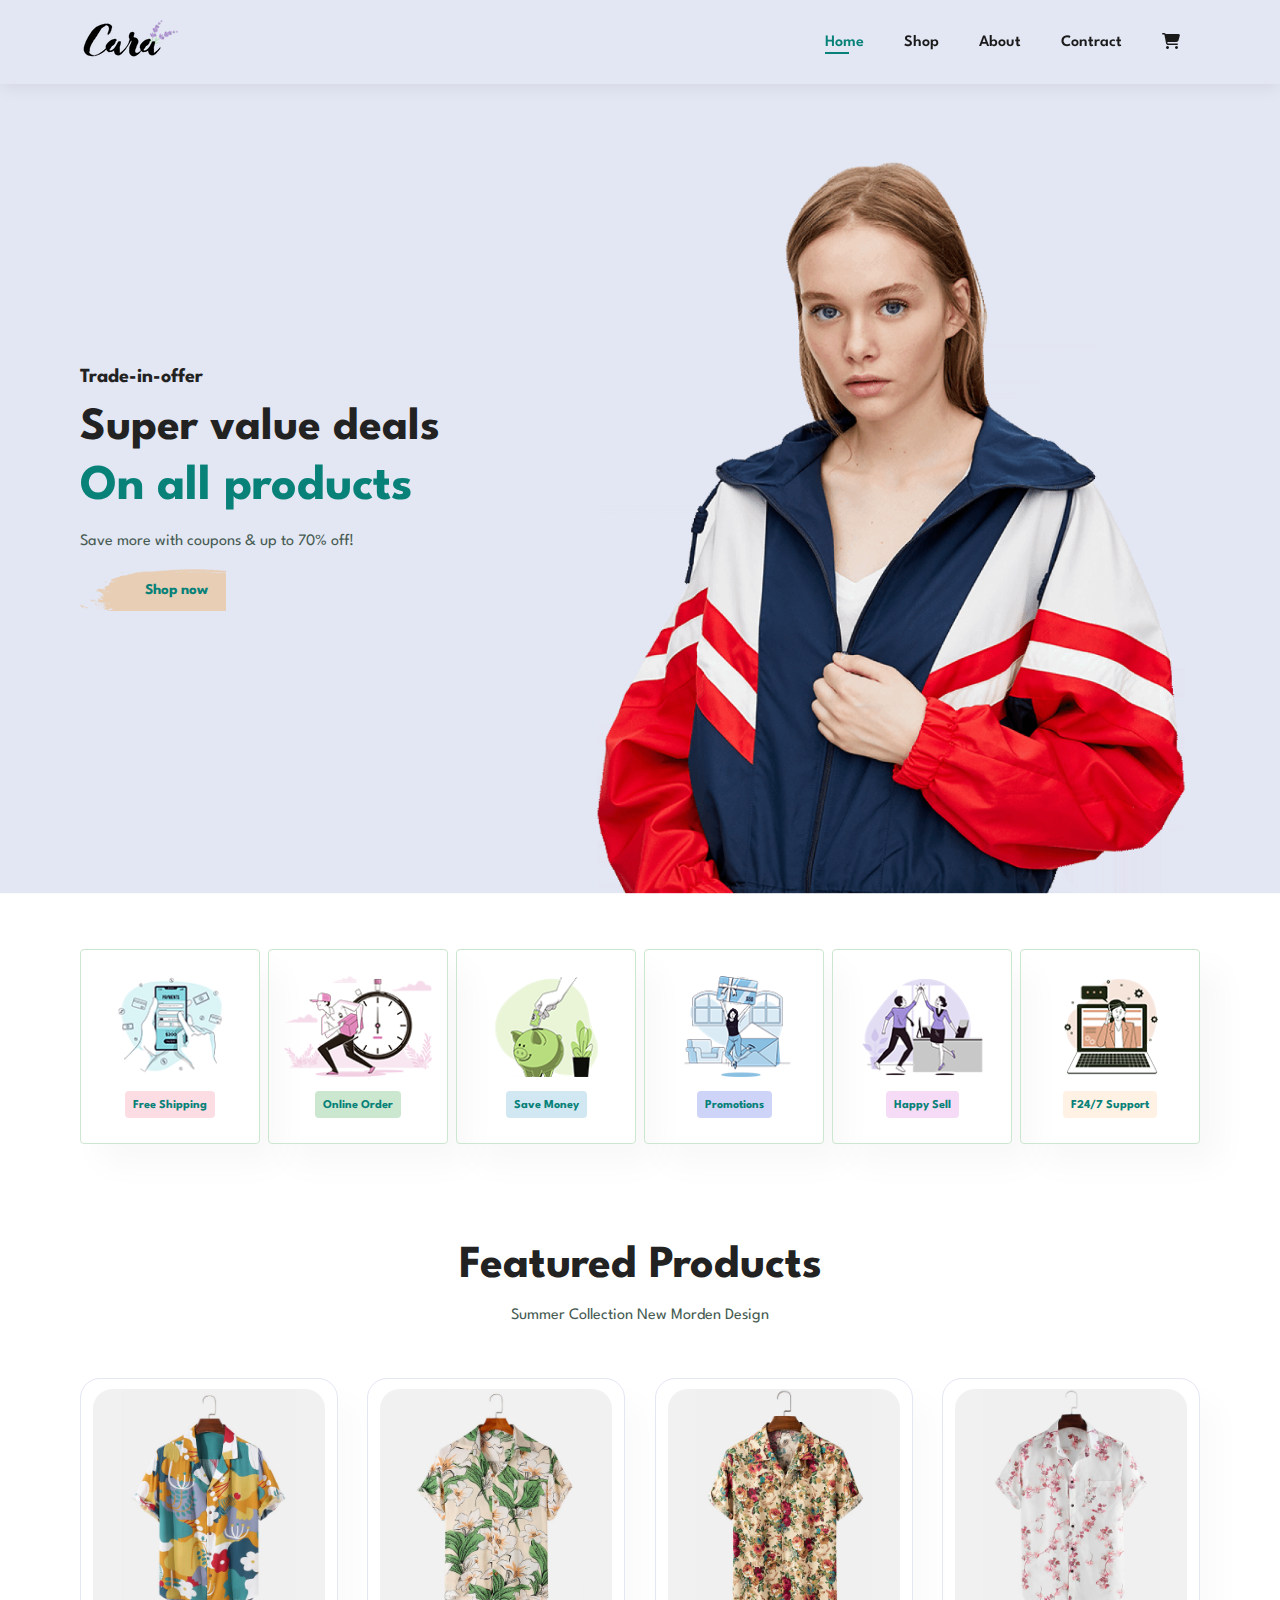
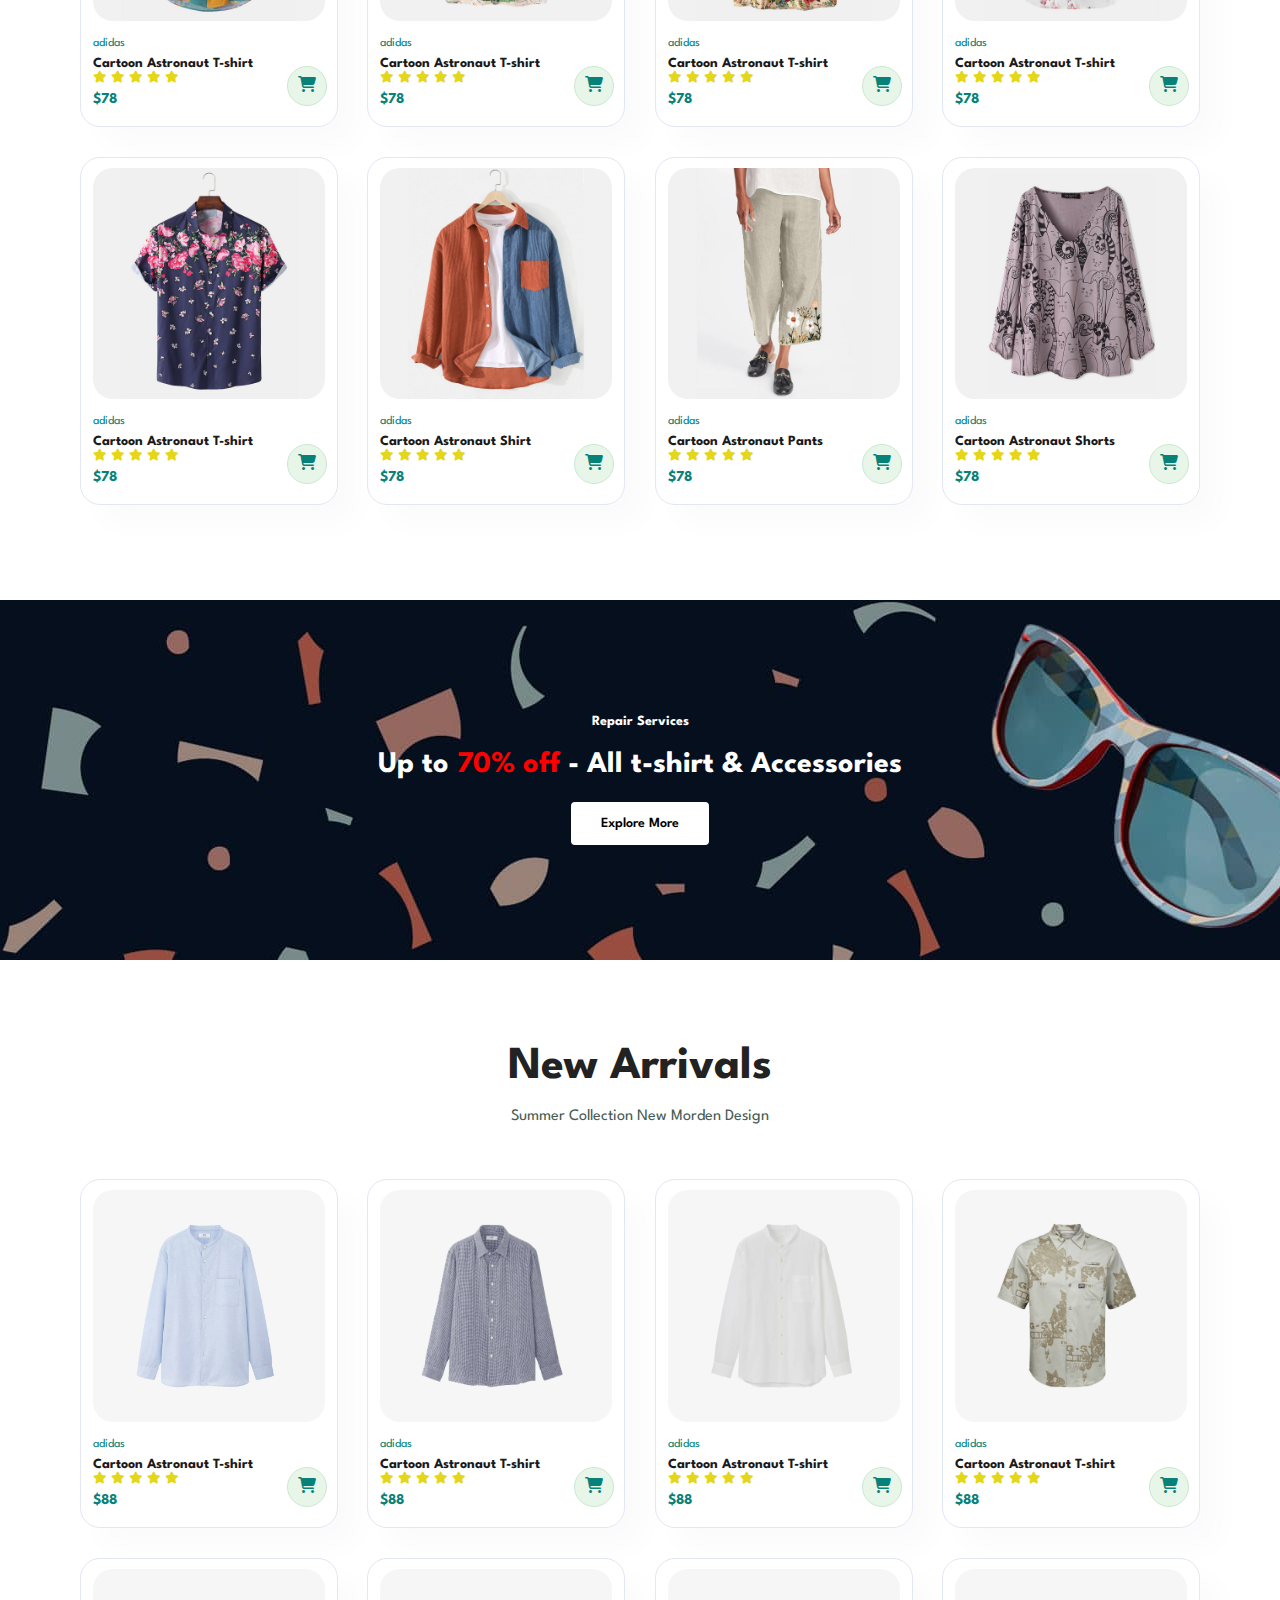
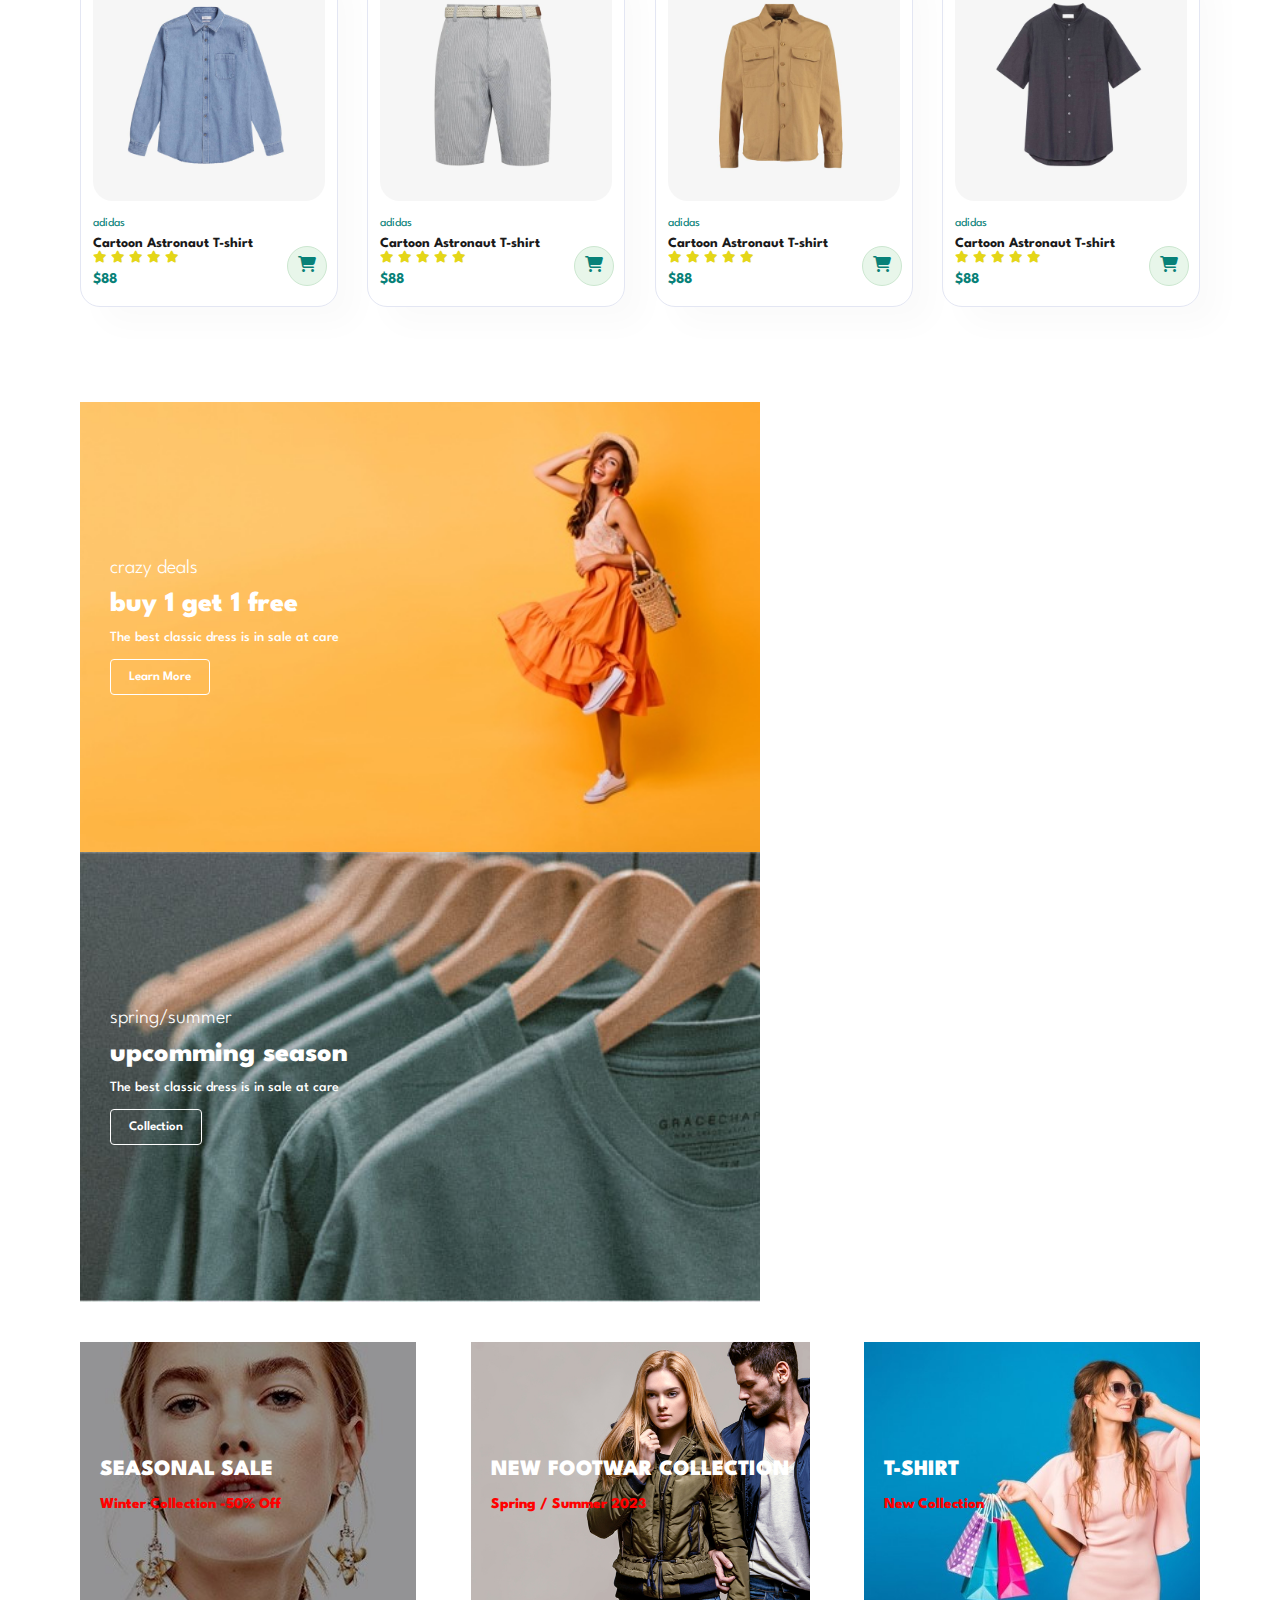
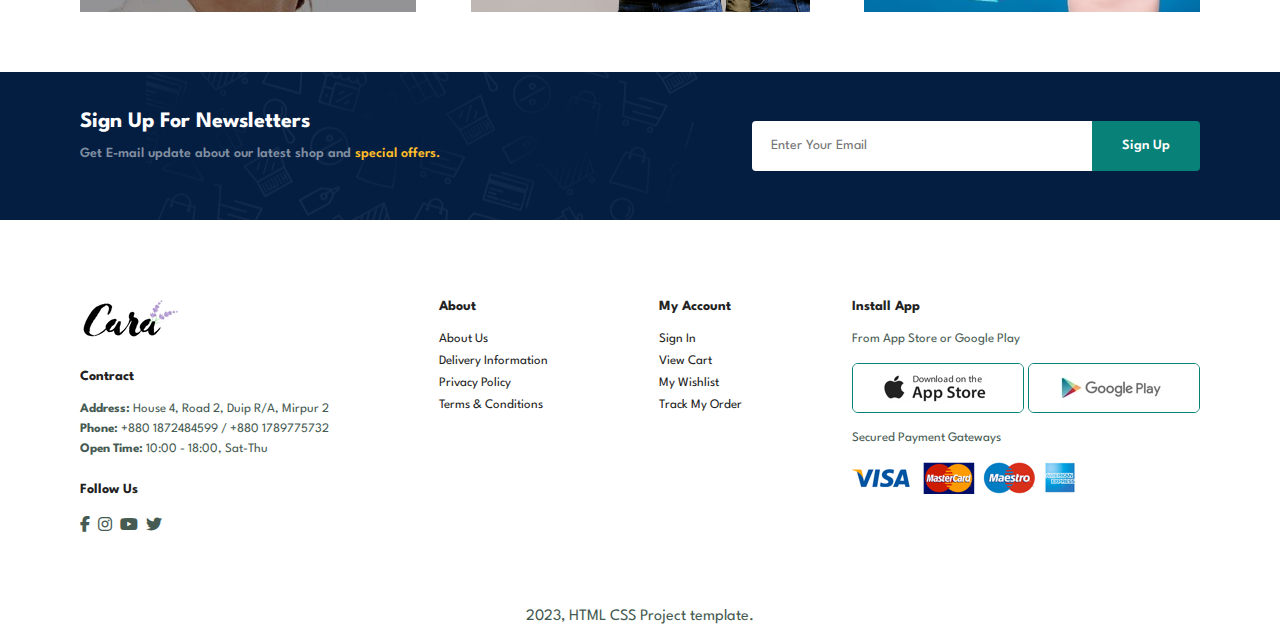
<file: index.html>
<!DOCTYPE html>
 <html lang="en">
 <head>
    <meta charset="UTF-8">
    <meta name="viewport" content="width=device-width, initial-scale=1.0">
    <title>Document</title>
    <link rel="stylesheet" href="https://cdnjs.cloudflare.com/ajax/libs/font-awesome/6.4.2/css/all.min.css" />
    <link rel="stylesheet" href="style.css">
 </head>
 <body>
    <section id="header">
        <a href="#"><img src="img/logo.png" class="logo" alt=""></a>

        <div>
            <ul id="navbar">
                <li><a class="active" href="index.html">Home</a></li>
                <li><a href="shop.html">Shop</a></li>
                <li><a href="about.html">About</a></li>
                <li><a href="contact.html">Contract</a></li>
                <li><a href="cart.html"><i class="fas fa-shopping-cart"></i></a></li>
            </ul>
        </div>
    </section>

    <section id="hero">
        <h4>Trade-in-offer</h4>
        <h2>Super value deals</h2>
        <h1>On all products</h1>
        <p>Save more with coupons & up to 70% off!</p>
        <button>Shop now</button>

    </section>

    <section id="feature" class="section-p1">
        <div class="fe-box">
            <img src="img/features/f1.png" alt="">
            <h6>Free Shipping</h6>
        </div>
        <div class="fe-box">
            <img src="img/features/f2.png" alt="">
            <h6>Online Order</h6>
        </div>
        <div class="fe-box">
            <img src="img/features/f3.png" alt="">
            <h6>Save Money</h6>
        </div>
        <div class="fe-box">
            <img src="img/features/f4.png" alt="">
            <h6>Promotions</h6>
        </div>
        <div class="fe-box">
            <img src="img/features/f5.png" alt="">
            <h6>Happy Sell</h6>
        </div>
        <div class="fe-box">
            <img src="img/features/f6.png" alt="">
            <h6>F24/7 Support</h6>
        </div>
    </section>

    <section id="product1" class="section-p1">
        <h2>Featured Products</h2>
        <p>Summer Collection New Morden Design</p>
        <div class="pro-container">
            <div class="pro" onclick="window.location.href='sproduct.html';">
                <img src="img/products/f1.jpg" alt="">
                <div class="description">
                    <span>adidas</span>
                    <h5>Cartoon Astronaut T-shirt</h5>
                    <div class="star">
                        <i class="fas fa-star"></i>
                        <i class="fas fa-star"></i>
                        <i class="fas fa-star"></i>
                        <i class="fas fa-star"></i>
                        <i class="fas fa-star"></i>
                    </div>
                    <h4>$78</h4>
                </div>
                <a href="#" class="cart"><i class="fas fa-shopping-cart"></i></a>
            </div>
            <div class="pro" onclick="window.location.href='sproduct.html';">
                <img src="img/products/f2.jpg" alt="">
                <div class="description">
                    <span>adidas</span>
                    <h5>Cartoon Astronaut T-shirt</h5>
                    <div class="star">
                        <i class="fas fa-star"></i>
                        <i class="fas fa-star"></i>
                        <i class="fas fa-star"></i>
                        <i class="fas fa-star"></i>
                        <i class="fas fa-star"></i>
                    </div>
                    <h4>$78</h4>
                </div>
                <a href="#" class="cart"><i class="fas fa-shopping-cart"></i></a>
            </div>
            <div class="pro">
                <img src="img/products/f3.jpg" alt="">
                <div class="description">
                    <span>adidas</span>
                    <h5>Cartoon Astronaut T-shirt</h5>
                    <div class="star">
                        <i class="fas fa-star"></i>
                        <i class="fas fa-star"></i>
                        <i class="fas fa-star"></i>
                        <i class="fas fa-star"></i>
                        <i class="fas fa-star"></i>
                    </div>
                    <h4>$78</h4>
                </div>
                <a href="#" class="cart"><i class="fas fa-shopping-cart"></i></a>
            </div>
            <div class="pro" onclick="window.location.href='sproduct.html';">
                <img src="img/products/f4.jpg" alt="">
                <div class="description">
                    <span>adidas</span>
                    <h5>Cartoon Astronaut T-shirt</h5>
                    <div class="star">
                        <i class="fas fa-star"></i>
                        <i class="fas fa-star"></i>
                        <i class="fas fa-star"></i>
                        <i class="fas fa-star"></i>
                        <i class="fas fa-star"></i>
                    </div>
                    <h4>$78</h4>
                </div>
                <a href="#" class="cart"><i class="fas fa-shopping-cart"></i></a>
            </div>
            <div class="pro">
                <img src="img/products/f5.jpg" alt="">
                <div class="description">
                    <span>adidas</span>
                    <h5>Cartoon Astronaut T-shirt</h5>
                    <div class="star">
                        <i class="fas fa-star"></i>
                        <i class="fas fa-star"></i>
                        <i class="fas fa-star"></i>
                        <i class="fas fa-star"></i>
                        <i class="fas fa-star"></i>
                    </div>
                    <h4>$78</h4>
                </div>
                <a href="#" class="cart"><i class="fas fa-shopping-cart"></i></a>
            </div>
            <div class="pro">
                <img src="img/products/f6.jpg" alt="">
                <div class="description">
                    <span>adidas</span>
                    <h5>Cartoon Astronaut Shirt</h5>
                    <div class="star">
                        <i class="fas fa-star"></i>
                        <i class="fas fa-star"></i>
                        <i class="fas fa-star"></i>
                        <i class="fas fa-star"></i>
                        <i class="fas fa-star"></i>
                    </div>
                    <h4>$78</h4>
                </div>
                <a href="#" class="cart"><i class="fas fa-shopping-cart"></i></a>
            </div>
            <div class="pro">
                <img src="img/products/f7.jpg" alt="">
                <div class="description">
                    <span>adidas</span>
                    <h5>Cartoon Astronaut Pants</h5>
                    <div class="star">
                        <i class="fas fa-star"></i>
                        <i class="fas fa-star"></i>
                        <i class="fas fa-star"></i>
                        <i class="fas fa-star"></i>
                        <i class="fas fa-star"></i>
                    </div>
                    <h4>$78</h4>
                </div>
                <a href="#" class="cart"><i class="fas fa-shopping-cart"></i></a>
            </div>
            <div class="pro">
                <img src="img/products/f8.jpg" alt="">
                <div class="description">
                    <span>adidas</span>
                    <h5>Cartoon Astronaut Shorts</h5>
                    <div class="star">
                        <i class="fas fa-star"></i>
                        <i class="fas fa-star"></i>
                        <i class="fas fa-star"></i>
                        <i class="fas fa-star"></i>
                        <i class="fas fa-star"></i>
                    </div>
                    <h4>$78</h4>
                </div>
                <a href="#" class="cart"><i class="fas fa-shopping-cart" ></i></a>
            </div>
        </div>
    </section>

    <section id="banner" class="section-m1">
        <h4>Repair Services</h4>
        <h2>Up to <span>70% off</span> - All t-shirt & Accessories</h2>
        <button class="normal">Explore More</button>
    </section>

    <section id="product1" class="section-p1">
        <h2>New Arrivals</h2>
        <p>Summer Collection New Morden Design</p>
        <div class="pro-container">
            <div class="pro">
                <img src="img/products/n1.jpg" alt="">
                <div class="description">
                    <span>adidas</span>
                    <h5>Cartoon Astronaut T-shirt</h5>
                    <div class="star">
                        <i class="fas fa-star"></i>
                        <i class="fas fa-star"></i>
                        <i class="fas fa-star"></i>
                        <i class="fas fa-star"></i>
                        <i class="fas fa-star"></i>
                    </div>
                    <h4>$88</h4>
                </div>
                <a href="#" class="cart"><i class="fas fa-shopping-cart"></i></a>
            </div>
            <div class="pro">
                <img src="img/products/n2.jpg" alt="">
                <div class="description">
                    <span>adidas</span>
                    <h5>Cartoon Astronaut T-shirt</h5>
                    <div class="star">
                        <i class="fas fa-star"></i>
                        <i class="fas fa-star"></i>
                        <i class="fas fa-star"></i>
                        <i class="fas fa-star"></i>
                        <i class="fas fa-star"></i>
                    </div>
                    <h4>$88</h4>
                </div>
                <a href="#" class="cart"><i class="fas fa-shopping-cart"></i></a>
            </div>
            <div class="pro">
                <img src="img/products/n3.jpg" alt="">
                <div class="description">
                    <span>adidas</span>
                    <h5>Cartoon Astronaut T-shirt</h5>
                    <div class="star">
                        <i class="fas fa-star"></i>
                        <i class="fas fa-star"></i>
                        <i class="fas fa-star"></i>
                        <i class="fas fa-star"></i>
                        <i class="fas fa-star"></i>
                    </div>
                    <h4>$88</h4>
                </div>
                <a href="#" class="cart"><i class="fas fa-shopping-cart"></i></a>
            </div>
            <div class="pro">
                <img src="img/products/n4.jpg" alt="">
                <div class="description">
                    <span>adidas</span>
                    <h5>Cartoon Astronaut T-shirt</h5>
                    <div class="star">
                        <i class="fas fa-star"></i>
                        <i class="fas fa-star"></i>
                        <i class="fas fa-star"></i>
                        <i class="fas fa-star"></i>
                        <i class="fas fa-star"></i>
                    </div>
                    <h4>$88</h4>
                </div>
                <a href="#" class="cart"><i class="fas fa-shopping-cart"></i></a>
            </div>
            <div class="pro">
                <img src="img/products/n5.jpg" alt="">
                <div class="description">
                    <span>adidas</span>
                    <h5>Cartoon Astronaut T-shirt</h5>
                    <div class="star">
                        <i class="fas fa-star"></i>
                        <i class="fas fa-star"></i>
                        <i class="fas fa-star"></i>
                        <i class="fas fa-star"></i>
                        <i class="fas fa-star"></i>
                    </div>
                    <h4>$88</h4>
                </div>
                <a href="#" class="cart"><i class="fas fa-shopping-cart"></i></a>
            </div>
            <div class="pro">
                <img src="img/products/n6.jpg" alt="">
                <div class="description">
                    <span>adidas</span>
                    <h5>Cartoon Astronaut T-shirt</h5>
                    <div class="star">
                        <i class="fas fa-star"></i>
                        <i class="fas fa-star"></i>
                        <i class="fas fa-star"></i>
                        <i class="fas fa-star"></i>
                        <i class="fas fa-star"></i>
                    </div>
                    <h4>$88</h4>
                </div>
                <a href="#" class="cart"><i class="fas fa-shopping-cart"></i></a>
            </div>
            <div class="pro">
                <img src="img/products/n7.jpg" alt="">
                <div class="description">
                    <span>adidas</span>
                    <h5>Cartoon Astronaut T-shirt</h5>
                    <div class="star">
                        <i class="fas fa-star"></i>
                        <i class="fas fa-star"></i>
                        <i class="fas fa-star"></i>
                        <i class="fas fa-star"></i>
                        <i class="fas fa-star"></i>
                    </div>
                    <h4>$88</h4>
                </div>
                <a href="#" class="cart"><i class="fas fa-shopping-cart"></i></a>
            </div>
            <div class="pro">
                <img src="img/products/n8.jpg" alt="">
                <div class="description">
                    <span>adidas</span>
                    <h5>Cartoon Astronaut T-shirt</h5>
                    <div class="star">
                        <i class="fas fa-star"></i>
                        <i class="fas fa-star"></i>
                        <i class="fas fa-star"></i>
                        <i class="fas fa-star"></i>
                        <i class="fas fa-star"></i>
                    </div>
                    <h4>$88</h4>
                </div>
                <a href="#" class="cart"><i class="fas fa-shopping-cart"></i></a>
            </div>
        </div>
    </section>  
    
    <sectio id="sm-banner" class="section-p1">
        <div class="banner-box">
            <h4>crazy deals</h4>
            <h2>buy 1 get 1 free</h2>
            <span>The best classic dress is in sale at care</span>
            <button class="white">Learn More</button>
        </div>
        <div class="banner-box banner-box2">
            <h4>spring/summer</h4>
            <h2>upcomming season</h2>
            <span>The best classic dress is in sale at care</span>
            <button class="white">Collection</button>
        </div>
        
    </sectio>

    <section id="text-banner" class="section-p1">
        <div class="banner-box">
             <h2>SEASONAL SALE</h2>
             <h3>Winter Collection -50% Off</h3>
        </div>
        <div class="banner-box banner-box3">
            <h2>NEW FOOTWAR COLLECTION</h2>
            <h3>Spring / Summer 2023</h3>
       </div>
       <div class="banner-box banner-box4">
        <h2>T-SHIRT</h2>
        <h3>New Collection</h3>
        </div>
    </section>

    <section id="newsletter" class="section-p1 section-m1">
        <div class="newstext">
            <h4>Sign Up For Newsletters</h4>
            <p>Get E-mail update about our latest shop and <span>special offers.</span></p>
        </div>
        <div class="form">
            <input type="text" placeholder="Enter Your Email">
            <button class="normal">Sign Up</button>
        </div>
    </section>

    <footer class="section-p1">
        <div class="col">
            <img class="logo" src="img/logo.png" alt="">
            <h4>Contract</h4>
            <p><strong>Address:</strong> House 4, Road 2, Duip R/A, Mirpur 2</p>
            <p><strong>Phone:</strong> +880 1872484599 / +880 1789775732</p>
            <p><strong>Open Time:</strong> 10:00 - 18:00, Sat-Thu</p>
            <div class="follow">
                <h4>Follow Us</h4>
                <div class="icon">
                    <i class="fab fa-facebook-f"></i>
                    <i class="fab fa-instagram"></i>
                    <i class="fab fa-youtube"></i>
                    <i class="fab fa-twitter"></i>
                </div>
            </div>
        </div>

        <div class="col">
            <h4>About</h4>
            <a href="#">About Us</a>
            <a href="#">Delivery Information</a>
            <a href="#">Privacy Policy</a>
            <a href="#">Terms & Conditions</a>
        </div>

        <div class="col">
            <h4>My Account</h4>
            <a href="#">Sign In</a>
            <a href="#">View Cart</a>
            <a href="#">My Wishlist</a>
            <a href="#">Track My Order</a>
        </div>

        <div class="col install">
            <h4>Install App</h4>
            <p>From App Store or Google Play</p>
            <div class="row">
                <img src="img/pay/app.jpg" alt="">
                <img src="img/pay/play.jpg" alt="">
            </div>
            <p>Secured Payment Gateways</p>
            <img src="img/pay/pay.png" alt="">
        </div>

        
    </footer>
    <div class="copyright ">
        <p>2023, HTML CSS Project template.</p>
    </div>

 </body>
 </html>
</file>
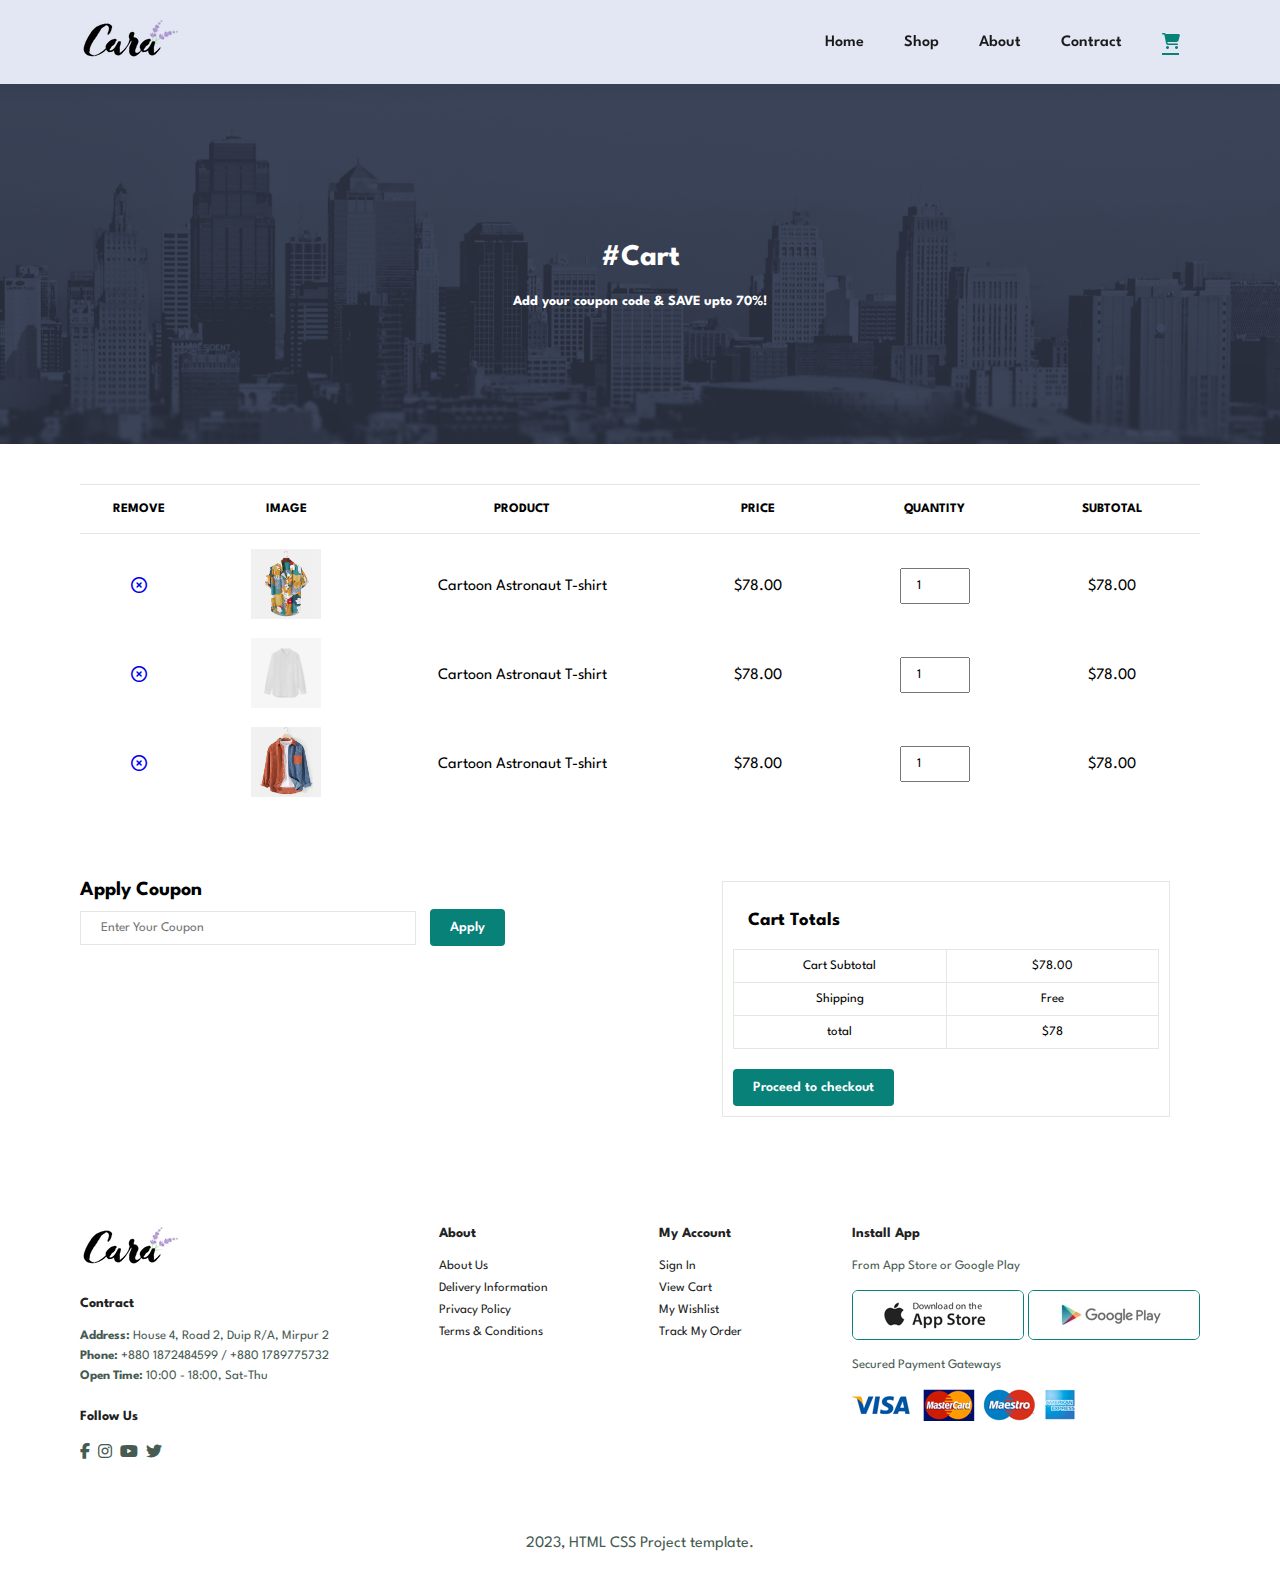
<file: cart.html>
<!DOCTYPE html>
<html lang="en">
<head>
   <meta charset="UTF-8">
   <meta name="viewport" content="width=device-width, initial-scale=1.0">
   <title>Document</title>
   <link rel="stylesheet" href="https://cdnjs.cloudflare.com/ajax/libs/font-awesome/6.4.2/css/all.min.css" />
   <link rel="stylesheet" href="style.css">
</head>
<body>
   <section id="header">
       <a href="#"><img src="img/logo.png" class="logo" alt=""></a>

       <div>
           <ul id="navbar">
               <li><a href="index.html">Home</a></li>
               <li><a href="shop.html">Shop</a></li>
               <li><a href="about.html">About</a></li>
               <li><a href="contact.html">Contract</a></li>
               <li><a class="active" href="cart.html"><i class="fas fa-shopping-cart"></i></a></li>
           </ul>
       </div>
   </section>

   <section id="about-header" >
    <h2>#Cart</h2>
    <h4>Add your coupon code & SAVE upto 70%!</h4>
    </section>

    <section id="cart" class="section-p1">
        <table width="100%">
            <thead>
                <tr>
                    <td>REMOVE</td>
                    <td>IMAGE</td>
                    <td>PRODUCT</td>
                    <td>PRICE</td>
                    <td>QUANTITY</td>
                    <td>SUBTOTAL</td>
                </tr>
            </thead>
            <tbody>
                <tr>
                    <td><a href="#"><i class="far fa-times-circle"></i></a></td>
                    <td><img src="img/products/f1.jpg" alt=""></td>
                    <td>Cartoon Astronaut T-shirt</td>
                    <td>$78.00</td>
                    <td><input type="number" value="1"></td>
                    <td>$78.00</td>
                </tr>
                <tr>
                    <td><a href="#"><i class="far fa-times-circle"></i></a></td>
                    <td><img src="img/products/n3.jpg" alt=""></td>
                    <td>Cartoon Astronaut T-shirt</td>
                    <td>$78.00</td>
                    <td><input type="number" value="1"></td>
                    <td>$78.00</td>
                </tr>
                <tr>
                    <td><a href="#"><i class="far fa-times-circle"></i></a></td>
                    <td><img src="img/products/f6.jpg" alt=""></td>
                    <td>Cartoon Astronaut T-shirt</td>
                    <td>$78.00</td>
                    <td><input type="number" value="1"></td>
                    <td>$78.00</td>
                </tr>
            </tbody>
        </table>
    </section>

    <section id="coupon-cart" class="section-p1">
        <div class="coupon">
            <h3>Apply Coupon</h3>
            <div>
                <input type="text" placeholder="Enter Your Coupon">
                <button class="normal">Apply</button>
            </div>
        </div>

        <div class="subtotal">
            <h3>Cart Totals</h3>
            <table>
                <tr>
                    <td>Cart Subtotal</td>
                    <td>$78.00</td>
                </tr>
                <tr>
                    <td>Shipping</td>
                    <td>Free</td>
                </tr>
                <tr>
                    <td>total</td>
                    <td>$78</td>
                </tr>
            </table>
            <button class="normal">Proceed to checkout</button>
        </div>
    </section>

   <footer class="section-p1">
       <div class="col">
           <img class="logo" src="img/logo.png" alt="">
           <h4>Contract</h4>
           <p><strong>Address:</strong> House 4, Road 2, Duip R/A, Mirpur 2</p>
           <p><strong>Phone:</strong> +880 1872484599 / +880 1789775732</p>
           <p><strong>Open Time:</strong> 10:00 - 18:00, Sat-Thu</p>
           <div class="follow">
               <h4>Follow Us</h4>
               <div class="icon">
                   <i class="fab fa-facebook-f"></i>
                   <i class="fab fa-instagram"></i>
                   <i class="fab fa-youtube"></i>
                   <i class="fab fa-twitter"></i>
               </div>
           </div>
       </div>

       <div class="col">
           <h4>About</h4>
           <a href="#">About Us</a>
           <a href="#">Delivery Information</a>
           <a href="#">Privacy Policy</a>
           <a href="#">Terms & Conditions</a>
       </div>

       <div class="col">
           <h4>My Account</h4>
           <a href="#">Sign In</a>
           <a href="#">View Cart</a>
           <a href="#">My Wishlist</a>
           <a href="#">Track My Order</a>
       </div>

       <div class="col install">
           <h4>Install App</h4>
           <p>From App Store or Google Play</p>
           <div class="row">
               <img src="img/pay/app.jpg" alt="">
               <img src="img/pay/play.jpg" alt="">
           </div>
           <p>Secured Payment Gateways</p>
           <img src="img/pay/pay.png" alt="">
       </div>

       
   </footer>
   <div class="copyright ">
       <p>2023, HTML CSS Project template.</p>
   </div>

</body>
</html>
</file>
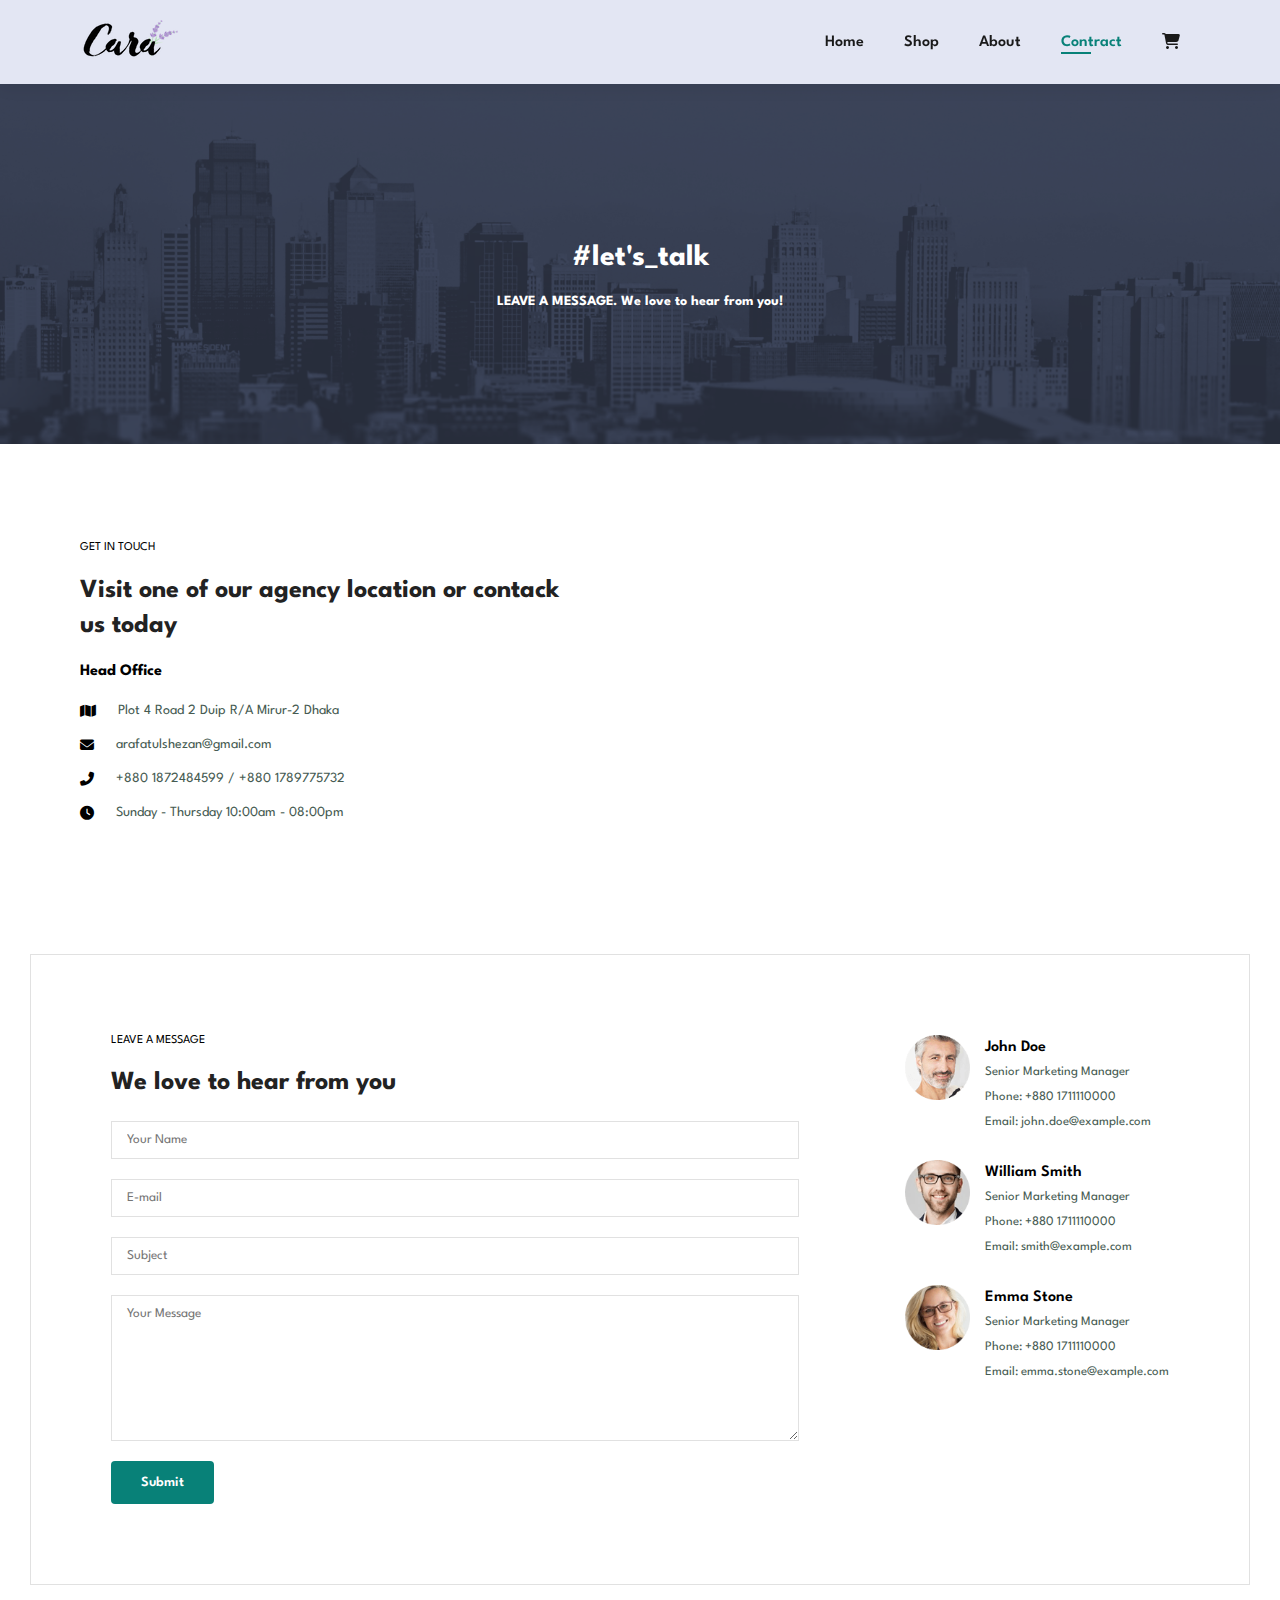
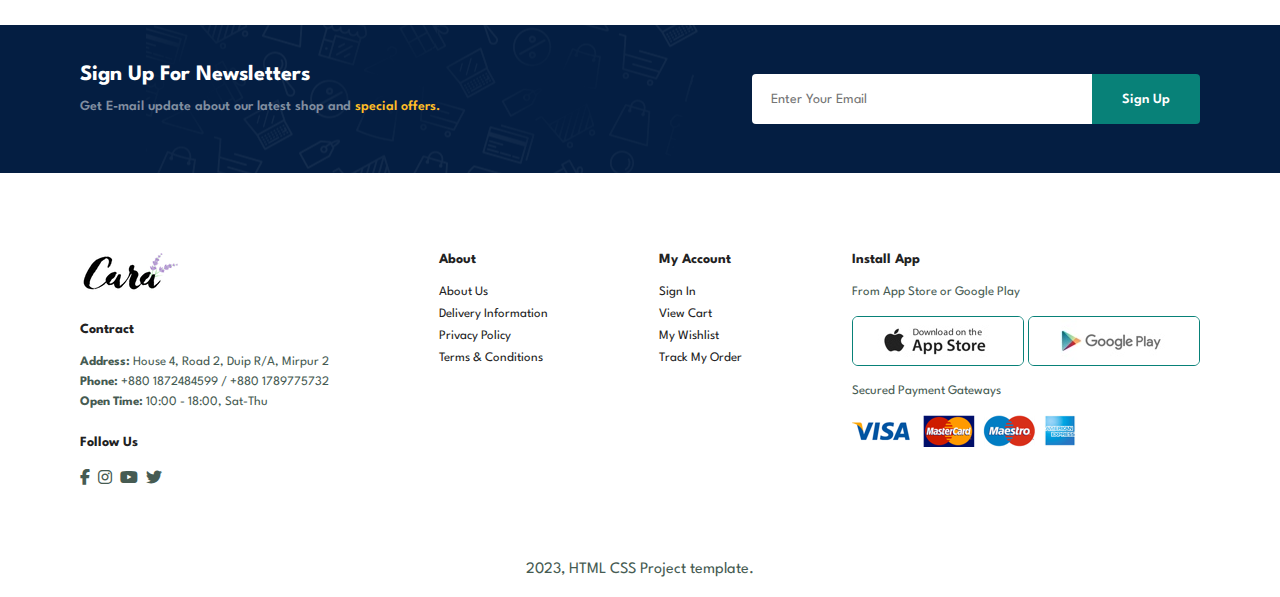
<file: contact.html>
<!DOCTYPE html>
<html lang="en">
<head>
   <meta charset="UTF-8">
   <meta name="viewport" content="width=device-width, initial-scale=1.0">
   <title>Document</title>
   <link rel="stylesheet" href="https://cdnjs.cloudflare.com/ajax/libs/font-awesome/6.4.2/css/all.min.css" />
   <link rel="stylesheet" href="style.css">
</head>
<body>
   <section id="header">
       <a href="#"><img src="img/logo.png" class="logo" alt=""></a>

       <div>
           <ul id="navbar">
               <li><a href="index.html">Home</a></li>
               <li><a href="shop.html">Shop</a></li>
               <li><a href="about.html">About</a></li>
               <li><a class="active"  href="contact.html">Contract</a></li>
               <li><a href="cart.html"><i class="fas fa-shopping-cart"></i></a></li>
           </ul>
       </div>
   </section>

   <section id="about-header" >
    <h2>#let's_talk</h2>
    <h4>LEAVE A MESSAGE. We love to hear from you!</h4>
    </section>

    <section id="contact-detail" class="section-p1">
        <div class="details">
            <span>GET IN TOUCH</span>
            <h2>Visit one of our agency location or contack us today</h2>
            <h3>Head Office</h3>
            <div class="">
                <li>
                    <i class="fas fa-map"></i>
                    <p>Plot 4 Road 2 Duip R/A Mirur-2 Dhaka</p>
                </li>
                <li>
                    <i class="fa-solid fa-envelope"></i>
                    <p>arafatulshezan@gmail.com</p>
                </li>
                <li>
                    <i class="fas fa-phone-alt"></i>
                    <p>+880 1872484599 / +880 1789775732</p>
                </li>
                <li>
                    <i class="fas fa-clock"></i>
                    <p>Sunday - Thursday  10:00am - 08:00pm</p>
                </li>
            </div>
        </div>
        <div class="map">
            <iframe src="https://www.google.com/maps/embed?pb=!1m18!1m12!1m3!1d912.5839402319187!2d90.35415339886852!3d23.80665667292704!2m3!1f0!2f0!3f0!3m2!1i1024!2i768!4f13.1!3m3!1m2!1s0x3755c1c917c32af1%3A0xa3baad6cb77c68a4!2sGangchil%20Bangladesh!5e0!3m2!1sen!2sbd!4v1699279131897!5m2!1sen!2sbd" width="600" height="450" style="border:0;" allowfullscreen="" loading="lazy" referrerpolicy="no-referrer-when-downgrade"></iframe>
        </div>
    </section>

    <section id="form-details" class="section-p1">
        <form action="">
            <span>LEAVE A MESSAGE</span>
            <h2>We love to hear from you</h2>
            <input type="text" placeholder="Your Name">
            <input type="text" placeholder="E-mail">
            <input type="text" placeholder="Subject">
            <textarea name="" id="" cols="30" rows="10" placeholder="Your Message"></textarea>
            <button class="normal">Submit</button>
        </form>

        <div class="people">
            <div>
                <img src="img/people/1.png" alt="">
                <p><span>John Doe</span>Senior Marketing Manager <br> Phone: +880 1711110000 <br> Email: john.doe@example.com</p>
            </div>
            <div>
                <img src="img/people/2.png" alt="">
                <p><span>William Smith</span>Senior Marketing Manager <br> Phone: +880 1711110000 <br> Email: smith@example.com</p>
            </div>
            <div>
                <img src="img/people/3.png" alt="">
                <p><span>Emma Stone</span>Senior Marketing Manager <br> Phone: +880 1711110000 <br> Email: emma.stone@example.com</p>
            </div>
        </div>
    </section>

    <section id="newsletter" class="section-p1 section-m1">
        <div class="newstext">
            <h4>Sign Up For Newsletters</h4>
            <p>Get E-mail update about our latest shop and <span>special offers.</span></p>
        </div>
        <div class="form">
            <input type="text" placeholder="Enter Your Email">
            <button class="normal">Sign Up</button>
        </div>
    </section>

   <footer class="section-p1">
       <div class="col">
           <img class="logo" src="img/logo.png" alt="">
           <h4>Contract</h4>
           <p><strong>Address:</strong> House 4, Road 2, Duip R/A, Mirpur 2</p>
           <p><strong>Phone:</strong> +880 1872484599 / +880 1789775732</p>
           <p><strong>Open Time:</strong> 10:00 - 18:00, Sat-Thu</p>
           <div class="follow">
               <h4>Follow Us</h4>
               <div class="icon">
                   <i class="fab fa-facebook-f"></i>
                   <i class="fab fa-instagram"></i>
                   <i class="fab fa-youtube"></i>
                   <i class="fab fa-twitter"></i>
               </div>
           </div>
       </div>

       <div class="col">
           <h4>About</h4>
           <a href="#">About Us</a>
           <a href="#">Delivery Information</a>
           <a href="#">Privacy Policy</a>
           <a href="#">Terms & Conditions</a>
       </div>

       <div class="col">
           <h4>My Account</h4>
           <a href="#">Sign In</a>
           <a href="#">View Cart</a>
           <a href="#">My Wishlist</a>
           <a href="#">Track My Order</a>
       </div>

       <div class="col install">
           <h4>Install App</h4>
           <p>From App Store or Google Play</p>
           <div class="row">
               <img src="img/pay/app.jpg" alt="">
               <img src="img/pay/play.jpg" alt="">
           </div>
           <p>Secured Payment Gateways</p>
           <img src="img/pay/pay.png" alt="">
       </div>

       
   </footer>
   <div class="copyright ">
       <p>2023, HTML CSS Project template.</p>
   </div>

</body>
</html>
</file>
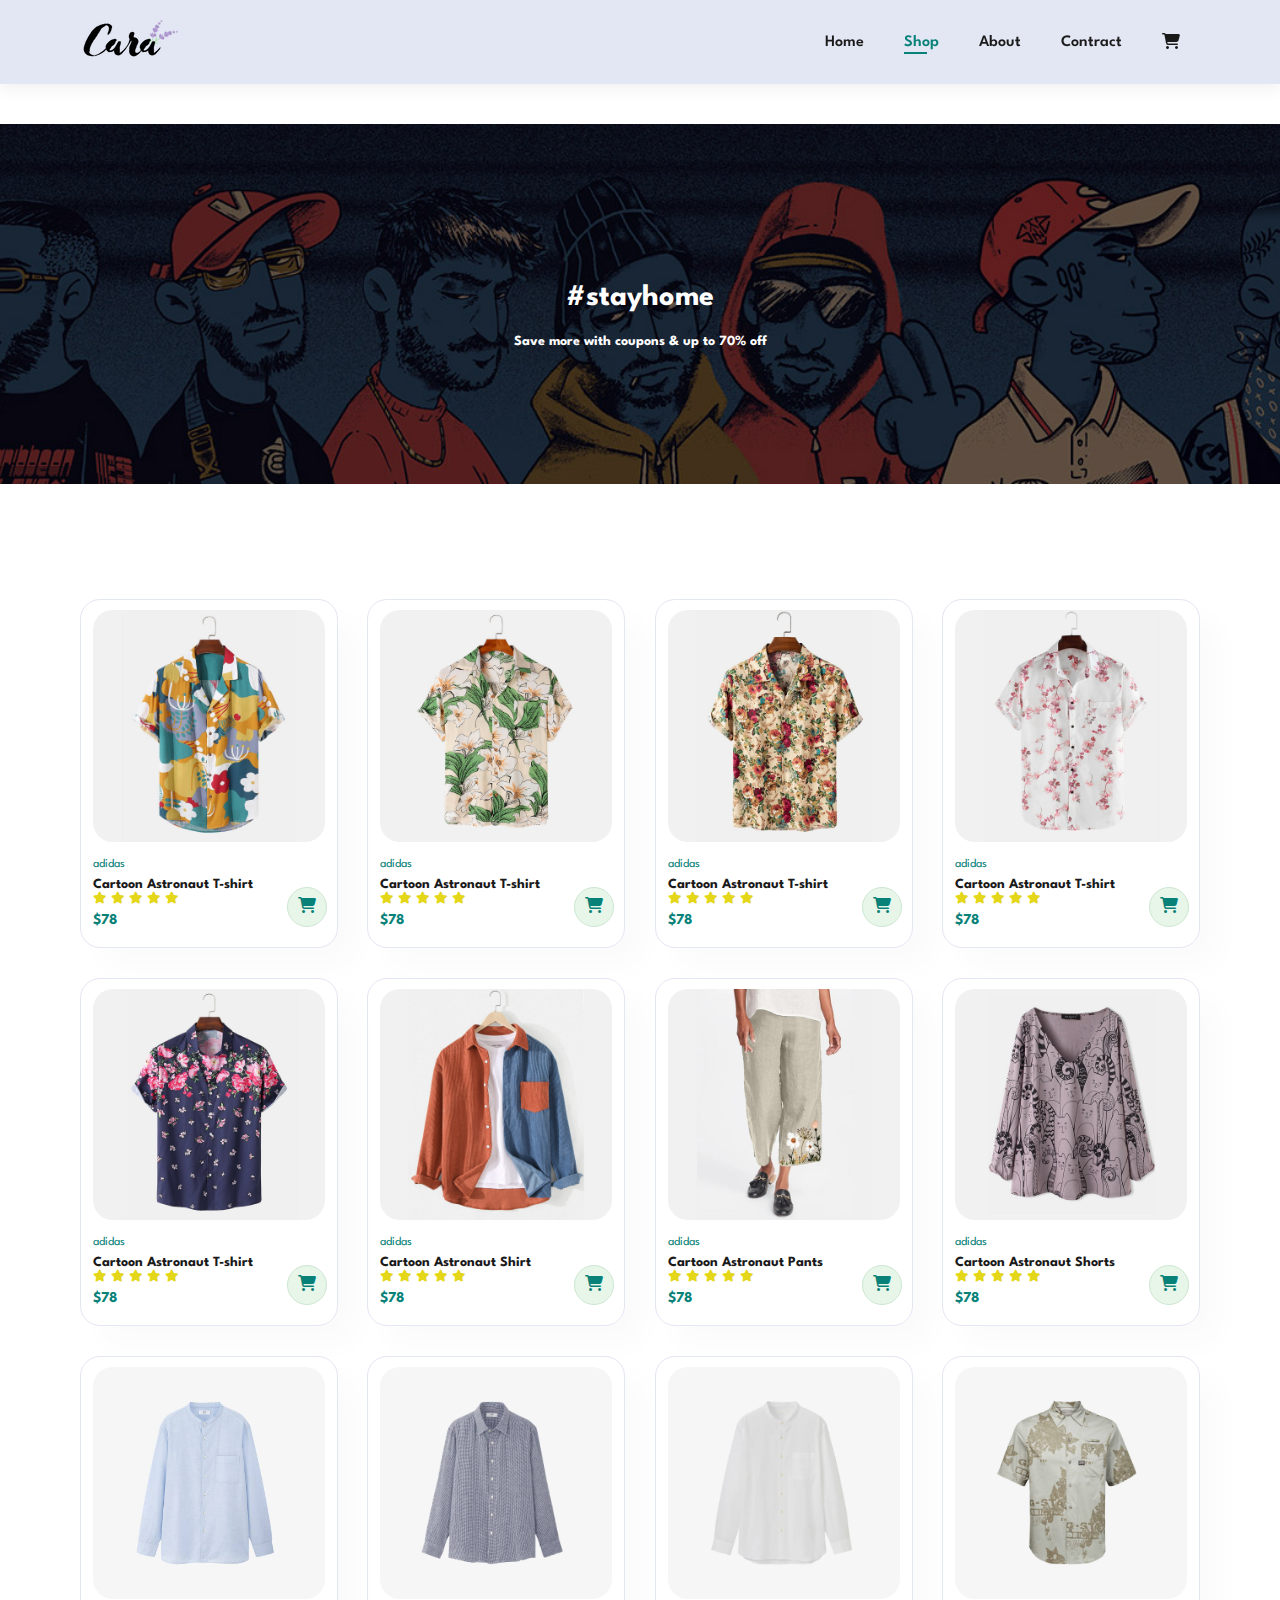
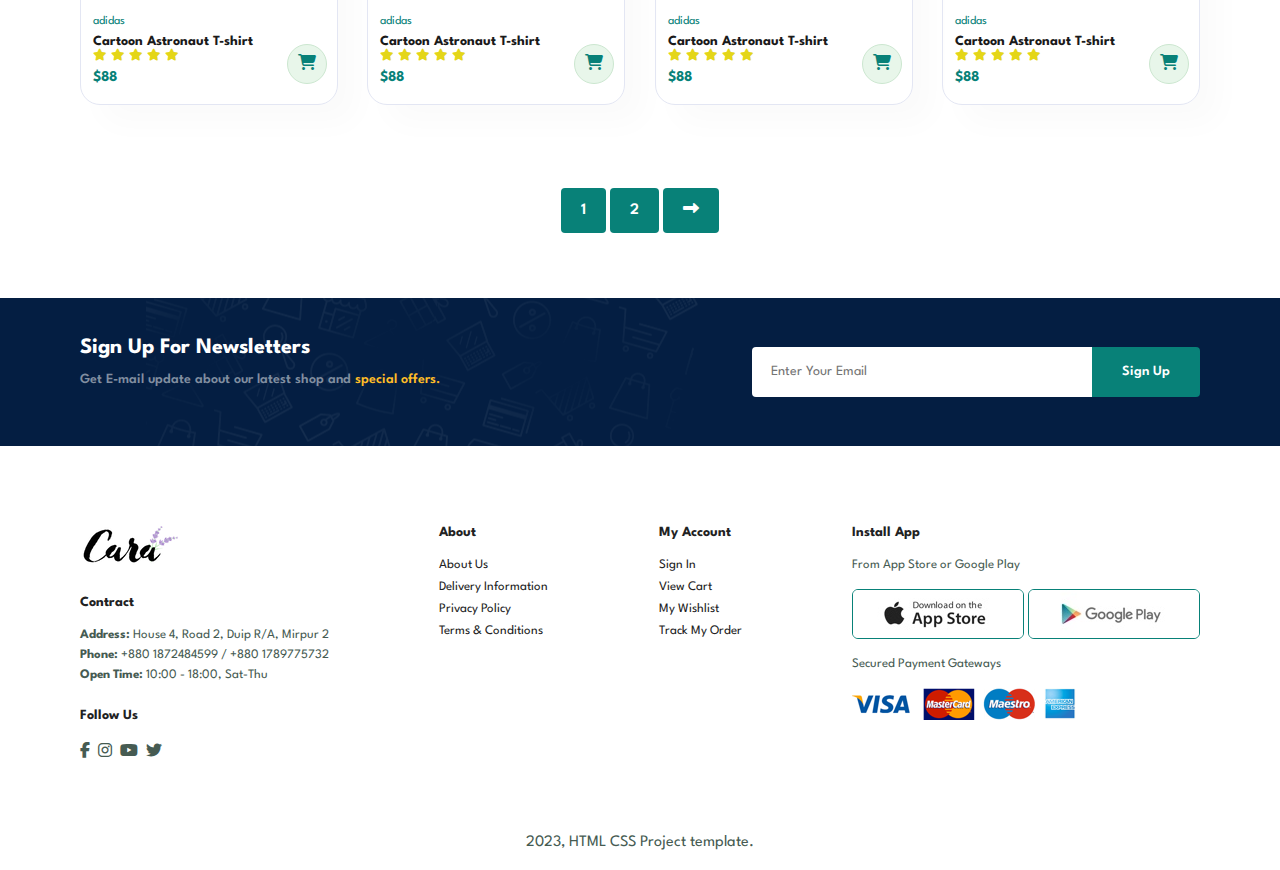
<file: shop.html>
<!DOCTYPE html>
<html lang="en">
<head>
   <meta charset="UTF-8">
   <meta name="viewport" content="width=device-width, initial-scale=1.0">
   <title>Document</title>
   <link rel="stylesheet" href="https://cdnjs.cloudflare.com/ajax/libs/font-awesome/6.4.2/css/all.min.css" />
   <link rel="stylesheet" href="style.css">
</head>
<body>
   <section id="header">
       <a href="#"><img src="img/logo.png" class="logo" alt=""></a>

       <div>
           <ul id="navbar">
               <li><a  href="index.html">Home</a></li>
               <li><a class="active" href="shop.html">Shop</a></li>
               <li><a href="about.html">About</a></li>
               <li><a href="contact.html">Contract</a></li>
               <li><a href="cart.html"><i class="fas fa-shopping-cart"></i></a></li>
           </ul>
       </div>
   </section>

   <section id="page-header" class="section-m1">
    <h2>#stayhome</h2>
    <h4>Save more with coupons & up to 70% off</h4>
    </section>

   <section id="product1" class="section-p1">
       <div class="pro-container">
           <div class="pro" onclick="window.location.href='sproduct.html';">
               <img src="img/products/f1.jpg" alt="">
               <div class="description">
                   <span>adidas</span>
                   <h5>Cartoon Astronaut T-shirt</h5>
                   <div class="star">
                       <i class="fas fa-star"></i>
                       <i class="fas fa-star"></i>
                       <i class="fas fa-star"></i>
                       <i class="fas fa-star"></i>
                       <i class="fas fa-star"></i>
                   </div>
                   <h4>$78</h4>
               </div>
               <a href="#" class="cart"><i class="fas fa-shopping-cart"></i></a>
           </div>
           <div class="pro">
               <img src="img/products/f2.jpg" alt="">
               <div class="description">
                   <span>adidas</span>
                   <h5>Cartoon Astronaut T-shirt</h5>
                   <div class="star">
                       <i class="fas fa-star"></i>
                       <i class="fas fa-star"></i>
                       <i class="fas fa-star"></i>
                       <i class="fas fa-star"></i>
                       <i class="fas fa-star"></i>
                   </div>
                   <h4>$78</h4>
               </div>
               <a href="#" class="cart"><i class="fas fa-shopping-cart"></i></a>
           </div>
           <div class="pro">
               <img src="img/products/f3.jpg" alt="">
               <div class="description">
                   <span>adidas</span>
                   <h5>Cartoon Astronaut T-shirt</h5>
                   <div class="star">
                       <i class="fas fa-star"></i>
                       <i class="fas fa-star"></i>
                       <i class="fas fa-star"></i>
                       <i class="fas fa-star"></i>
                       <i class="fas fa-star"></i>
                   </div>
                   <h4>$78</h4>
               </div>
               <a href="#" class="cart"><i class="fas fa-shopping-cart"></i></a>
           </div>
           <div class="pro">
               <img src="img/products/f4.jpg" alt="">
               <div class="description">
                   <span>adidas</span>
                   <h5>Cartoon Astronaut T-shirt</h5>
                   <div class="star">
                       <i class="fas fa-star"></i>
                       <i class="fas fa-star"></i>
                       <i class="fas fa-star"></i>
                       <i class="fas fa-star"></i>
                       <i class="fas fa-star"></i>
                   </div>
                   <h4>$78</h4>
               </div>
               <a href="#" class="cart"><i class="fas fa-shopping-cart"></i></a>
           </div>
           <div class="pro">
               <img src="img/products/f5.jpg" alt="">
               <div class="description">
                   <span>adidas</span>
                   <h5>Cartoon Astronaut T-shirt</h5>
                   <div class="star">
                       <i class="fas fa-star"></i>
                       <i class="fas fa-star"></i>
                       <i class="fas fa-star"></i>
                       <i class="fas fa-star"></i>
                       <i class="fas fa-star"></i>
                   </div>
                   <h4>$78</h4>
               </div>
               <a href="#" class="cart"><i class="fas fa-shopping-cart"></i></a>
           </div>
           <div class="pro">
               <img src="img/products/f6.jpg" alt="">
               <div class="description">
                   <span>adidas</span>
                   <h5>Cartoon Astronaut Shirt</h5>
                   <div class="star">
                       <i class="fas fa-star"></i>
                       <i class="fas fa-star"></i>
                       <i class="fas fa-star"></i>
                       <i class="fas fa-star"></i>
                       <i class="fas fa-star"></i>
                   </div>
                   <h4>$78</h4>
               </div>
               <a href="#" class="cart"><i class="fas fa-shopping-cart"></i></a>
           </div>
           <div class="pro">
               <img src="img/products/f7.jpg" alt="">
               <div class="description">
                   <span>adidas</span>
                   <h5>Cartoon Astronaut Pants</h5>
                   <div class="star">
                       <i class="fas fa-star"></i>
                       <i class="fas fa-star"></i>
                       <i class="fas fa-star"></i>
                       <i class="fas fa-star"></i>
                       <i class="fas fa-star"></i>
                   </div>
                   <h4>$78</h4>
               </div>
               <a href="#" class="cart"><i class="fas fa-shopping-cart"></i></a>
           </div>
           <div class="pro">
               <img src="img/products/f8.jpg" alt="">
               <div class="description">
                   <span>adidas</span>
                   <h5>Cartoon Astronaut Shorts</h5>
                   <div class="star">
                       <i class="fas fa-star"></i>
                       <i class="fas fa-star"></i>
                       <i class="fas fa-star"></i>
                       <i class="fas fa-star"></i>
                       <i class="fas fa-star"></i>
                   </div>
                   <h4>$78</h4>
               </div>
               <a href="#" class="cart"><i class="fas fa-shopping-cart" ></i></a>
           </div>
           <div class="pro">
            <img src="img/products/n1.jpg" alt="">
            <div class="description">
                <span>adidas</span>
                <h5>Cartoon Astronaut T-shirt</h5>
                <div class="star">
                    <i class="fas fa-star"></i>
                    <i class="fas fa-star"></i>
                    <i class="fas fa-star"></i>
                    <i class="fas fa-star"></i>
                    <i class="fas fa-star"></i>
                </div>
                <h4>$88</h4>
            </div>
            <a href="#" class="cart"><i class="fas fa-shopping-cart"></i></a>
        </div>
        <div class="pro">
            <img src="img/products/n2.jpg" alt="">
            <div class="description">
                <span>adidas</span>
                <h5>Cartoon Astronaut T-shirt</h5>
                <div class="star">
                    <i class="fas fa-star"></i>
                    <i class="fas fa-star"></i>
                    <i class="fas fa-star"></i>
                    <i class="fas fa-star"></i>
                    <i class="fas fa-star"></i>
                </div>
                <h4>$88</h4>
            </div>
            <a href="#" class="cart"><i class="fas fa-shopping-cart"></i></a>
        </div>
        <div class="pro">
            <img src="img/products/n3.jpg" alt="">
            <div class="description">
                <span>adidas</span>
                <h5>Cartoon Astronaut T-shirt</h5>
                <div class="star">
                    <i class="fas fa-star"></i>
                    <i class="fas fa-star"></i>
                    <i class="fas fa-star"></i>
                    <i class="fas fa-star"></i>
                    <i class="fas fa-star"></i>
                </div>
                <h4>$88</h4>
            </div>
            <a href="#" class="cart"><i class="fas fa-shopping-cart"></i></a>
        </div>
        <div class="pro">
            <img src="img/products/n4.jpg" alt="">
            <div class="description">
                <span>adidas</span>
                <h5>Cartoon Astronaut T-shirt</h5>
                <div class="star">
                    <i class="fas fa-star"></i>
                    <i class="fas fa-star"></i>
                    <i class="fas fa-star"></i>
                    <i class="fas fa-star"></i>
                    <i class="fas fa-star"></i>
                </div>
                <h4>$88</h4>
            </div>
            <a href="#" class="cart"><i class="fas fa-shopping-cart"></i></a>
        </div>
       </div>
   </section>
    
   <section id="pagination"  class="section-p1">
    <a href="#">1</a>
    <a href="shop2.html">2</a>
    <a href="shop2.html"><i class="fas fa-long-arrow-alt-right"></i></a>
   </section>

   <section id="newsletter" class="section-p1 section-m1">
       <div class="newstext">
           <h4>Sign Up For Newsletters</h4>
           <p>Get E-mail update about our latest shop and <span>special offers.</span></p>
       </div>
       <div class="form">
           <input type="text" placeholder="Enter Your Email">
           <button class="normal">Sign Up</button>
       </div>
   </section>

   <footer class="section-p1">
       <div class="col">
           <img class="logo" src="img/logo.png" alt="">
           <h4>Contract</h4>
           <p><strong>Address:</strong> House 4, Road 2, Duip R/A, Mirpur 2</p>
           <p><strong>Phone:</strong> +880 1872484599 / +880 1789775732</p>
           <p><strong>Open Time:</strong> 10:00 - 18:00, Sat-Thu</p>
           <div class="follow">
               <h4>Follow Us</h4>
               <div class="icon">
                   <i class="fab fa-facebook-f"></i>
                   <i class="fab fa-instagram"></i>
                   <i class="fab fa-youtube"></i>
                   <i class="fab fa-twitter"></i>
               </div>
           </div>
       </div>

       <div class="col">
           <h4>About</h4>
           <a href="#">About Us</a>
           <a href="#">Delivery Information</a>
           <a href="#">Privacy Policy</a>
           <a href="#">Terms & Conditions</a>
       </div>

       <div class="col">
           <h4>My Account</h4>
           <a href="#">Sign In</a>
           <a href="#">View Cart</a>
           <a href="#">My Wishlist</a>
           <a href="#">Track My Order</a>
       </div>

       <div class="col install">
           <h4>Install App</h4>
           <p>From App Store or Google Play</p>
           <div class="row">
               <img src="img/pay/app.jpg" alt="">
               <img src="img/pay/play.jpg" alt="">
           </div>
           <p>Secured Payment Gateways</p>
           <img src="img/pay/pay.png" alt="">
       </div>

       
   </footer>
   <div class="copyright ">
       <p>2023, HTML CSS Project template.</p>
   </div>
</body>
</html>
</file>
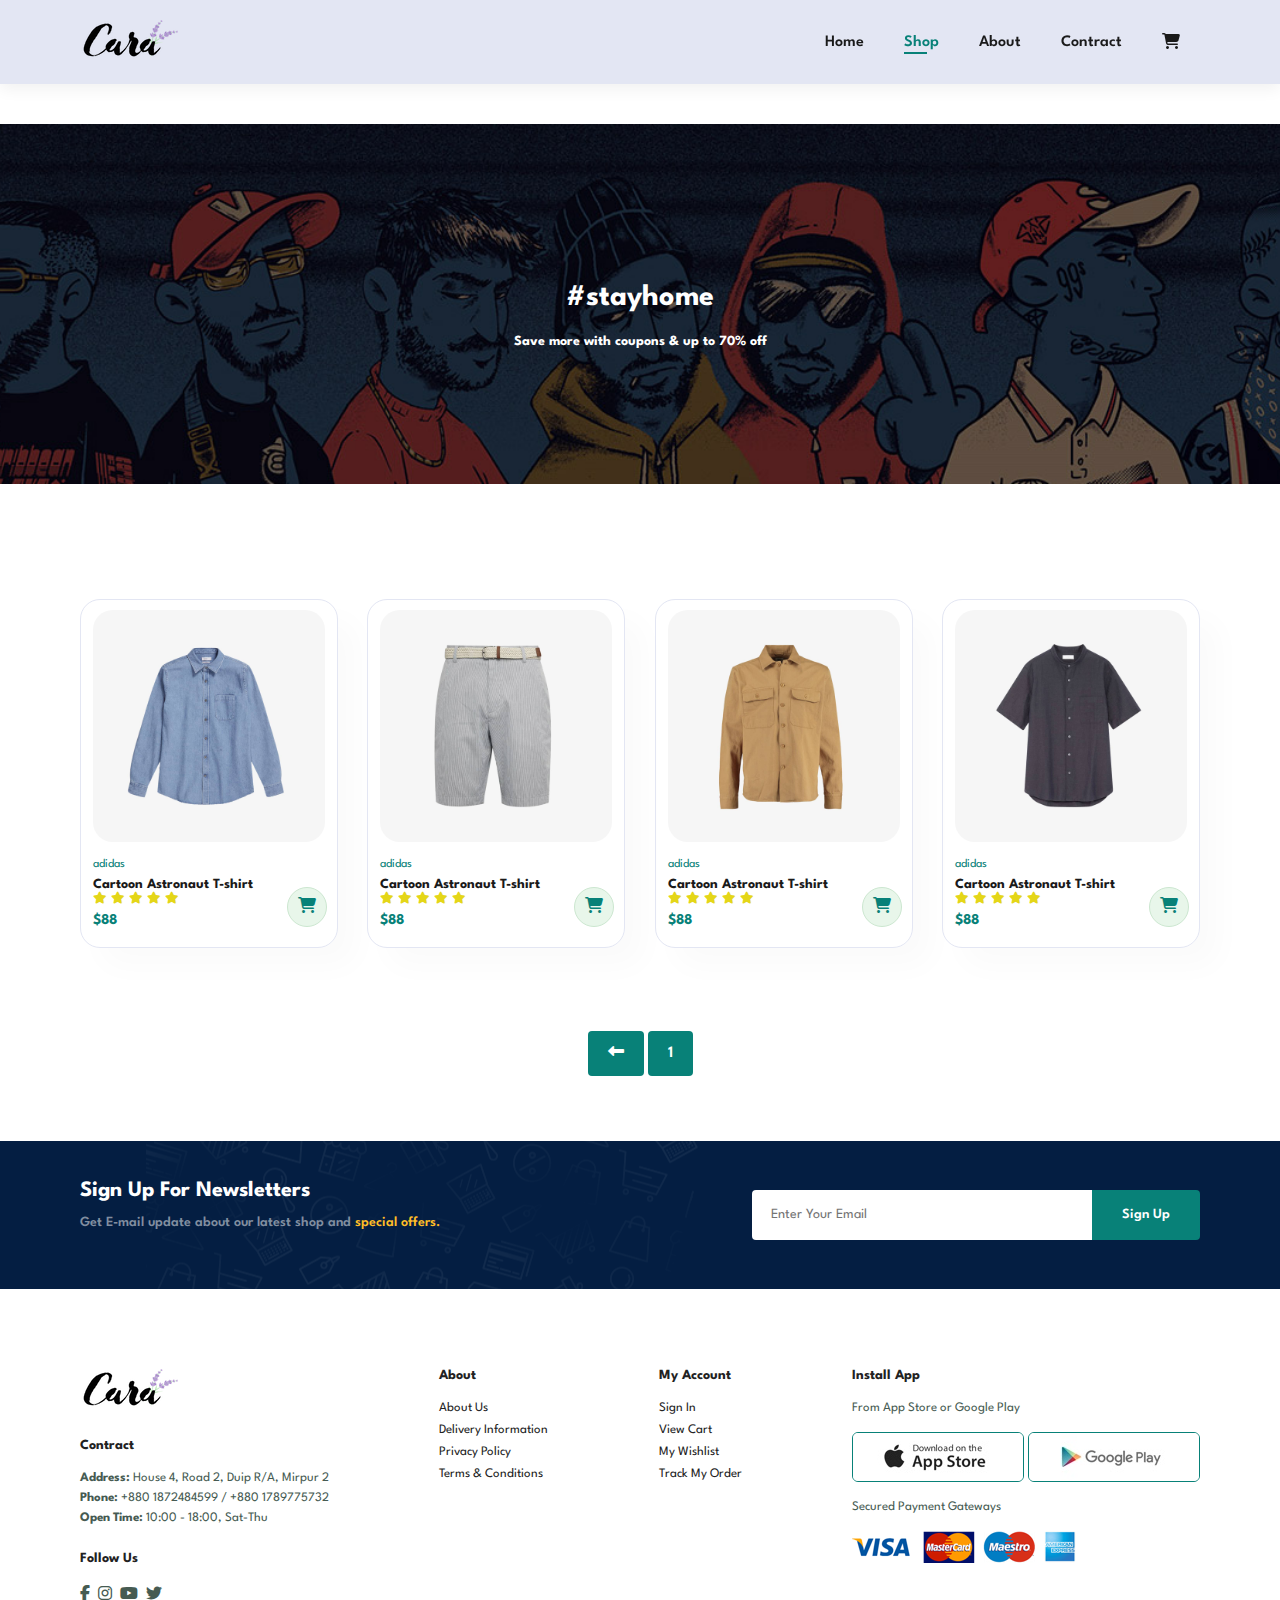
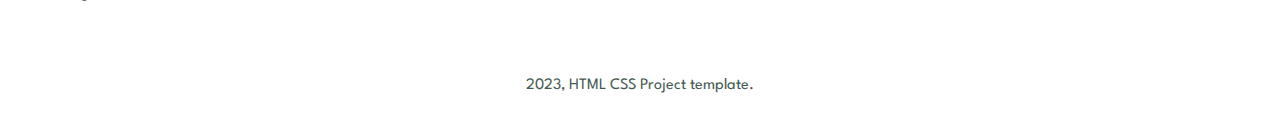
<file: shop2.html>
<!DOCTYPE html>
<html lang="en">
<head>
   <meta charset="UTF-8">
   <meta name="viewport" content="width=device-width, initial-scale=1.0">
   <title>Document</title>
   <link rel="stylesheet" href="https://cdnjs.cloudflare.com/ajax/libs/font-awesome/6.4.2/css/all.min.css" />
   <link rel="stylesheet" href="style.css">
</head>
<body>
   <section id="header">
       <a href="#"><img src="img/logo.png" class="logo" alt=""></a>

       <div>
           <ul id="navbar">
               <li><a  href="index.html">Home</a></li>
               <li><a class="active" href="shop.html">Shop</a></li>
               <li><a href="about.html">About</a></li>
               <li><a href="contact.html">Contract</a></li>
               <li><a href="cart.html"><i class="fas fa-shopping-cart"></i></a></li>
           </ul>
       </div>
   </section>

   <section id="page-header" class="section-m1">
    <h2>#stayhome</h2>
    <h4>Save more with coupons & up to 70% off</h4>
    </section>

   <section id="product1" class="section-p1">
       <div class="pro-container">
        <div class="pro">
            <img src="img/products/n5.jpg" alt="">
            <div class="description">
                <span>adidas</span>
                <h5>Cartoon Astronaut T-shirt</h5>
                <div class="star">
                    <i class="fas fa-star"></i>
                    <i class="fas fa-star"></i>
                    <i class="fas fa-star"></i>
                    <i class="fas fa-star"></i>
                    <i class="fas fa-star"></i>
                </div>
                <h4>$88</h4>
            </div>
            <a href="#" class="cart"><i class="fas fa-shopping-cart"></i></a>
        </div>
        <div class="pro">
            <img src="img/products/n6.jpg" alt="">
            <div class="description">
                <span>adidas</span>
                <h5>Cartoon Astronaut T-shirt</h5>
                <div class="star">
                    <i class="fas fa-star"></i>
                    <i class="fas fa-star"></i>
                    <i class="fas fa-star"></i>
                    <i class="fas fa-star"></i>
                    <i class="fas fa-star"></i>
                </div>
                <h4>$88</h4>
            </div>
            <a href="#" class="cart"><i class="fas fa-shopping-cart"></i></a>
        </div>
        <div class="pro">
            <img src="img/products/n7.jpg" alt="">
            <div class="description">
                <span>adidas</span>
                <h5>Cartoon Astronaut T-shirt</h5>
                <div class="star">
                    <i class="fas fa-star"></i>
                    <i class="fas fa-star"></i>
                    <i class="fas fa-star"></i>
                    <i class="fas fa-star"></i>
                    <i class="fas fa-star"></i>
                </div>
                <h4>$88</h4>
            </div>
            <a href="#" class="cart"><i class="fas fa-shopping-cart"></i></a>
        </div>
        <div class="pro">
            <img src="img/products/n8.jpg" alt="">
            <div class="description">
                <span>adidas</span>
                <h5>Cartoon Astronaut T-shirt</h5>
                <div class="star">
                    <i class="fas fa-star"></i>
                    <i class="fas fa-star"></i>
                    <i class="fas fa-star"></i>
                    <i class="fas fa-star"></i>
                    <i class="fas fa-star"></i>
                </div>
                <h4>$88</h4>
            </div>
            <a href="#" class="cart"><i class="fas fa-shopping-cart"></i></a>
        </div>
       </div>
   </section>
    
   <section id="pagination"  class="section-p1">
    <a href="shop.html"><i class="fas fa-long-arrow-alt-left"></i></a>
    <a href="shop.html">1</a>
   </section>

   <section id="newsletter" class="section-p1 section-m1">
       <div class="newstext">
           <h4>Sign Up For Newsletters</h4>
           <p>Get E-mail update about our latest shop and <span>special offers.</span></p>
       </div>
       <div class="form">
           <input type="text" placeholder="Enter Your Email">
           <button class="normal">Sign Up</button>
       </div>
   </section>

   <footer class="section-p1">
       <div class="col">
           <img class="logo" src="img/logo.png" alt="">
           <h4>Contract</h4>
           <p><strong>Address:</strong> House 4, Road 2, Duip R/A, Mirpur 2</p>
           <p><strong>Phone:</strong> +880 1872484599 / +880 1789775732</p>
           <p><strong>Open Time:</strong> 10:00 - 18:00, Sat-Thu</p>
           <div class="follow">
               <h4>Follow Us</h4>
               <div class="icon">
                   <i class="fab fa-facebook-f"></i>
                   <i class="fab fa-instagram"></i>
                   <i class="fab fa-youtube"></i>
                   <i class="fab fa-twitter"></i>
               </div>
           </div>
       </div>

       <div class="col">
           <h4>About</h4>
           <a href="#">About Us</a>
           <a href="#">Delivery Information</a>
           <a href="#">Privacy Policy</a>
           <a href="#">Terms & Conditions</a>
       </div>

       <div class="col">
           <h4>My Account</h4>
           <a href="#">Sign In</a>
           <a href="#">View Cart</a>
           <a href="#">My Wishlist</a>
           <a href="#">Track My Order</a>
       </div>

       <div class="col install">
           <h4>Install App</h4>
           <p>From App Store or Google Play</p>
           <div class="row">
               <img src="img/pay/app.jpg" alt="">
               <img src="img/pay/play.jpg" alt="">
           </div>
           <p>Secured Payment Gateways</p>
           <img src="img/pay/pay.png" alt="">
       </div>

       
   </footer>
   <div class="copyright ">
       <p>2023, HTML CSS Project template.</p>
   </div>

</body>
</html>
</file>
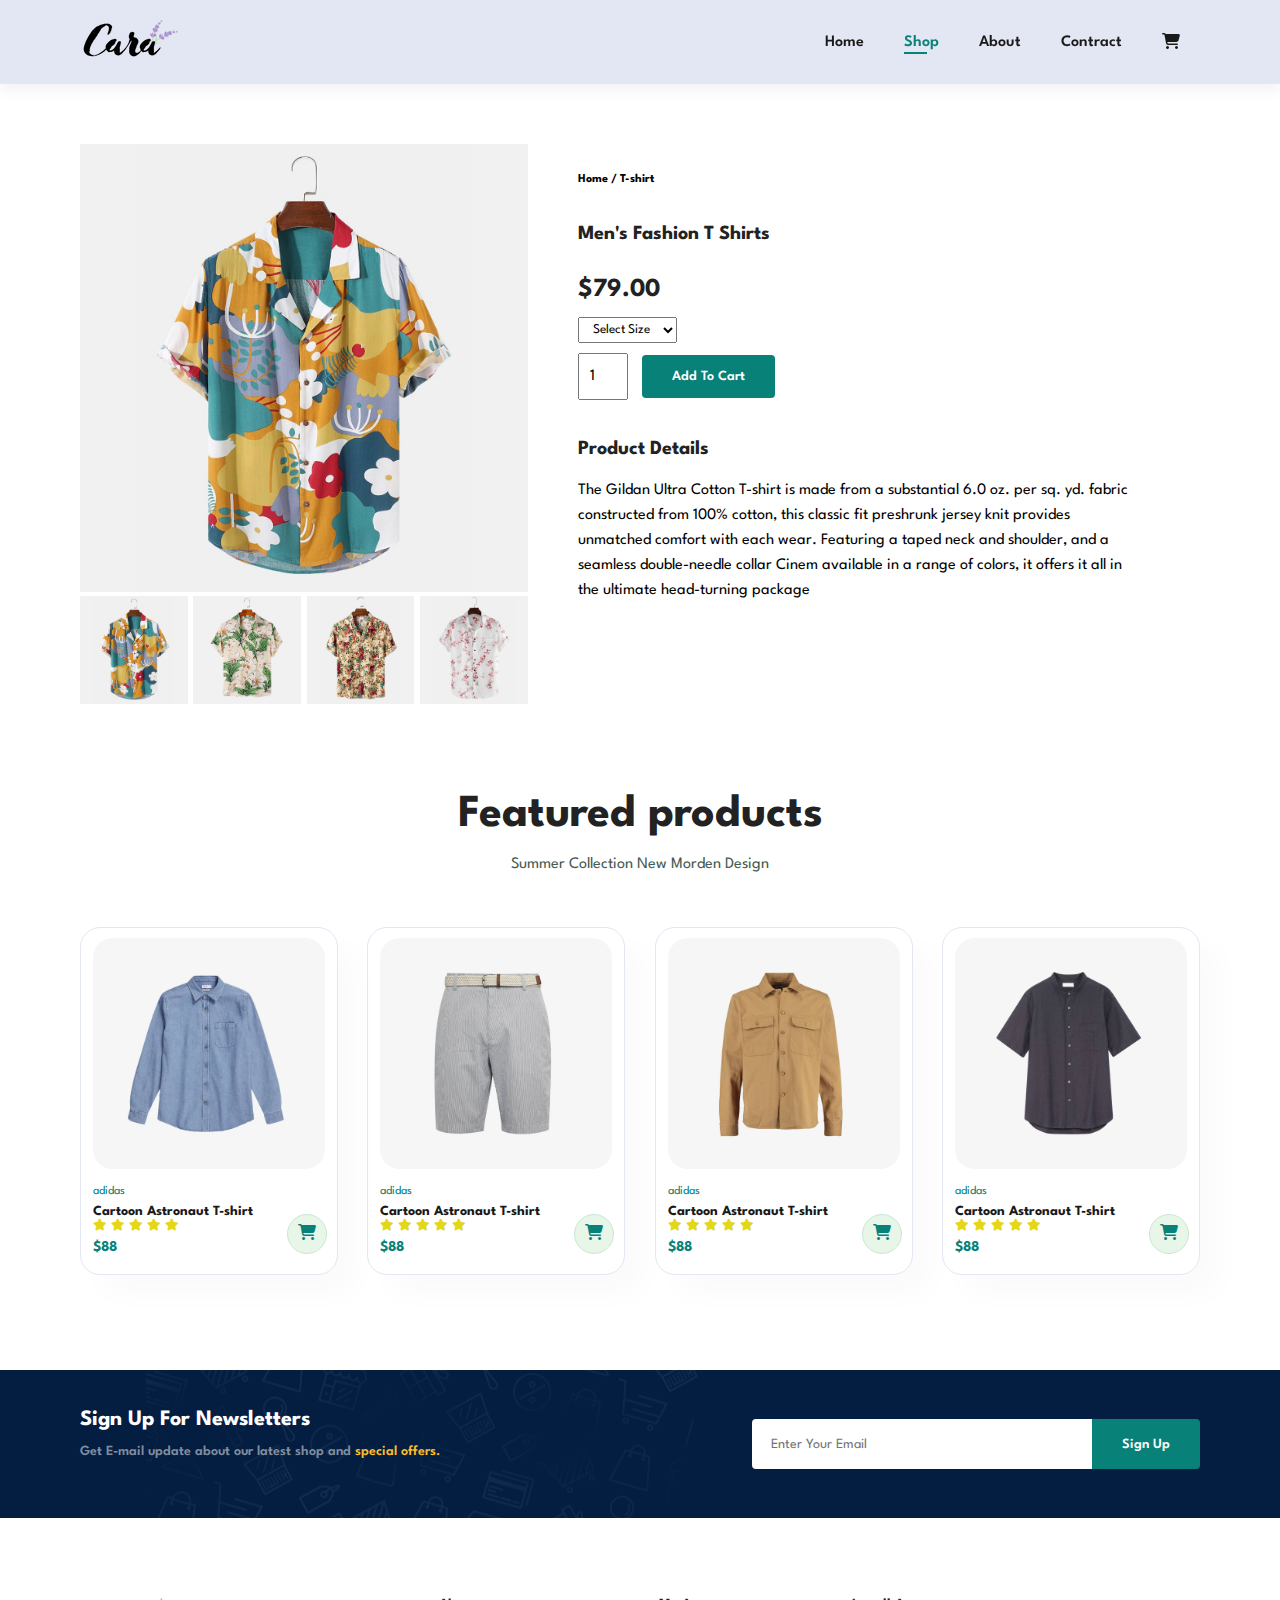
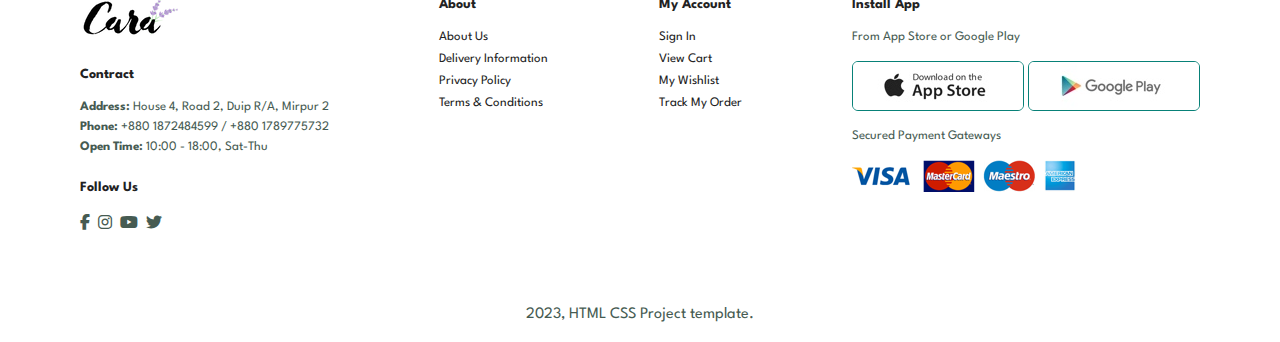
<file: sproduct.html>
<!DOCTYPE html>
<html lang="en">
<head>
   <meta charset="UTF-8">
   <meta name="viewport" content="width=device-width, initial-scale=1.0">
   <title>Document</title>
   <link rel="stylesheet" href="https://cdnjs.cloudflare.com/ajax/libs/font-awesome/6.4.2/css/all.min.css" />
   <link rel="stylesheet" href="style.css">
</head>
<body>
   <section id="header">
       <a href="#"><img src="img/logo.png" class="logo" alt=""></a>

       <div>
           <ul id="navbar">
               <li><a  href="index.html">Home</a></li>
               <li><a class="active" href="shop.html">Shop</a></li>
               <li><a href="about.html">About</a></li>
               <li><a href="contact.html">Contract</a></li>
               <li><a href="cart.html"><i class="fas fa-shopping-cart"></i></a></li>
           </ul>
       </div>
   </section>

   <section id="prodetails" class="section-p1">
    <div class="pro-image">
        <img src="img/products/f1.jpg" width="100%" id="main-img" alt="">
        <div class="small-img-group">
            <div class="small-img-col">
                <img src="img/products/f1.jpg" width="100%" class="small-img" alt="">
            </div>
            <div class="small-img-col">
                <img src="img/products/f2.jpg" width="100%" class="small-img" alt="">
            </div>
            <div class="small-img-col">
                <img src="img/products/f3.jpg" width="100%" class="small-img" alt="">
            </div>
            <div class="small-img-col">
                <img src="img/products/f4.jpg" width="100%" class="small-img" alt="">
            </div>
        </div>
    </div>

    <div class="pro-detail">
        <h6>Home / T-shirt</h6>
        <h4>Men's Fashion T Shirts</h4>
        <h2>$79.00</h2>
        <select>
            <option>Select Size</option>
            <option>XL</option>
            <option>XXL</option>
            <option>Small</option>
            <option>Large</option>
        </select>
        <input type="number" value="1">
        <button class="normal">Add To Cart</button>
        <h4>Product Details</h4>
        <Span>The Gildan Ultra Cotton T-shirt is made from a substantial 6.0 oz. per sq. yd. fabric constructed from 100% cotton, this classic fit preshrunk jersey knit provides unmatched comfort with each wear. Featuring a taped neck and shoulder, and a seamless double-needle collar Cinem available in a range of colors, it offers it all in the ultimate head-turning package</Span>
    </div>
   </section>

   <section id="product1" class="section-p1">
    <h2>Featured products</h2>
    <p>Summer Collection New Morden Design</p>
    <div class="pro-container">
        <div class="pro">
            <img src="img/products/n5.jpg" alt="">
            <div class="description">
                <span>adidas</span>
                <h5>Cartoon Astronaut T-shirt</h5>
                <div class="star">
                    <i class="fas fa-star"></i>
                    <i class="fas fa-star"></i>
                    <i class="fas fa-star"></i>
                    <i class="fas fa-star"></i>
                    <i class="fas fa-star"></i>
                </div>
                <h4>$88</h4>
            </div>
            <a href="#" class="cart"><i class="fas fa-shopping-cart"></i></a>
        </div>
        <div class="pro">
            <img src="img/products/n6.jpg" alt="">
            <div class="description">
                <span>adidas</span>
                <h5>Cartoon Astronaut T-shirt</h5>
                <div class="star">
                    <i class="fas fa-star"></i>
                    <i class="fas fa-star"></i>
                    <i class="fas fa-star"></i>
                    <i class="fas fa-star"></i>
                    <i class="fas fa-star"></i>
                </div>
                <h4>$88</h4>
            </div>
            <a href="#" class="cart"><i class="fas fa-shopping-cart"></i></a>
        </div>
        <div class="pro">
            <img src="img/products/n7.jpg" alt="">
            <div class="description">
                <span>adidas</span>
                <h5>Cartoon Astronaut T-shirt</h5>
                <div class="star">
                    <i class="fas fa-star"></i>
                    <i class="fas fa-star"></i>
                    <i class="fas fa-star"></i>
                    <i class="fas fa-star"></i>
                    <i class="fas fa-star"></i>
                </div>
                <h4>$88</h4>
            </div>
            <a href="#" class="cart"><i class="fas fa-shopping-cart"></i></a>
        </div>
        <div class="pro">
            <img src="img/products/n8.jpg" alt="">
            <div class="description">
                <span>adidas</span>
                <h5>Cartoon Astronaut T-shirt</h5>
                <div class="star">
                    <i class="fas fa-star"></i>
                    <i class="fas fa-star"></i>
                    <i class="fas fa-star"></i>
                    <i class="fas fa-star"></i>
                    <i class="fas fa-star"></i>
                </div>
                <h4>$88</h4>
            </div>
            <a href="#" class="cart"><i class="fas fa-shopping-cart"></i></a>
        </div>
    </div>
    </section> 

   <section id="newsletter" class="section-p1 section-m1">
       <div class="newstext">
           <h4>Sign Up For Newsletters</h4>
           <p>Get E-mail update about our latest shop and <span>special offers.</span></p>
       </div>
       <div class="form">
           <input type="text" placeholder="Enter Your Email">
           <button class="normal">Sign Up</button>
       </div>
   </section>

   <footer class="section-p1">
       <div class="col">
           <img class="logo" src="img/logo.png" alt="">
           <h4>Contract</h4>
           <p><strong>Address:</strong> House 4, Road 2, Duip R/A, Mirpur 2</p>
           <p><strong>Phone:</strong> +880 1872484599 / +880 1789775732</p>
           <p><strong>Open Time:</strong> 10:00 - 18:00, Sat-Thu</p>
           <div class="follow">
               <h4>Follow Us</h4>
               <div class="icon">
                   <i class="fab fa-facebook-f"></i>
                   <i class="fab fa-instagram"></i>
                   <i class="fab fa-youtube"></i>
                   <i class="fab fa-twitter"></i>
               </div>
           </div>
       </div>

       <div class="col">
           <h4>About</h4>
           <a href="#">About Us</a>
           <a href="#">Delivery Information</a>
           <a href="#">Privacy Policy</a>
           <a href="#">Terms & Conditions</a>
       </div>

       <div class="col">
           <h4>My Account</h4>
           <a href="#">Sign In</a>
           <a href="#">View Cart</a>
           <a href="#">My Wishlist</a>
           <a href="#">Track My Order</a>
       </div>

       <div class="col install">
           <h4>Install App</h4>
           <p>From App Store or Google Play</p>
           <div class="row">
               <img src="img/pay/app.jpg" alt="">
               <img src="img/pay/play.jpg" alt="">
           </div>
           <p>Secured Payment Gateways</p>
           <img src="img/pay/pay.png" alt="">
       </div>

       
   </footer>
   <div class="copyright ">
       <p>2023, HTML CSS Project template.</p>
   </div>

   
   <script>
    let mainImg = document.getElementById("main-img");
    let smallimg = document.getElementsByClassName("small-img");

    smallimg[0].addEventListener("click", function(){
        mainImg.src = smallimg[0].src;
    })
    smallimg[1].addEventListener("click", function(){
        mainImg.src = smallimg[1].src;
    })
    smallimg[2].addEventListener("click", function(){
        mainImg.src = smallimg[2].src;
    })
    smallimg[3].addEventListener("click", function(){
        mainImg.src = smallimg[3].src;
    })
   </script>
</body>
</html>
</file>
<file: style.css>
@import url("https://fonts.googleapis.com/css2?family=Spartan:wght@100;200;300;400;500;600;700;800;900&display=swap");
* {
  margin: 0;
  padding: 0;
  box-sizing: border-box;
  font-family: "Spartan", sans-serif;
}
/* Global Styles */

h1 {
    font-size: 50px;
    line-height: 64px;
    color: #222;
  }
  
  h2 {
    font-size: 46px;
    line-height: 54px;
    color: #222;
  }
  
  h4 {
    font-size: 20px;
    color: #222;
  }
  
  h6 {
    font-weight: 700;
    font-size: 12px;
  }
  
  p {
    font-size: 16px;
    color: #465b52;
    margin: 15px 0 20px 0;
  }
  
  .section-p1 {
    padding: 40px 80px;
  }
  
  .section-m1 {
    margin: 40px 0;
  }
  button.normal{
    font-size: 14px;
    font-weight: 600;
    padding: 15px 30px;
    color: #000;
    background-color: #fff;
    border-radius: 4px;
    cursor: pointer;
    border: none;
    outline: none;
    transition: 0.2s;
  }

  button.white{
    font-size: 13px;
    font-weight: 600;
    padding: 11px 18px;
    color: #fff;
    background-color: transparent;
    border-radius: 4px;
    cursor: pointer;
    border: 1px solid #fff;
    outline: none;
    transition: 0.2s;
  }
  
  body {
    width: 100%;
  }
html {
  scroll-behavior: smooth;
}
/* Header Start */

#header{ 
    display: flex;
    align-items: center;
    justify-content: space-between;
    padding: 20px 80px;
    background-color: #e3e6f3;
    box-shadow: 0 5px 15px rgba(0, 0, 0, 0.06);
    z-index: 999;
    position: sticky;
    top: 0;
    left: 0;
}

#navbar{
    display: flex;
    align-items: center;

}
#navbar li{
    list-style: none;
    padding: 0 20px;
    position: relative;
}
#navbar li a{
    text-decoration: none;
    font-size: 16px;
    font-weight: 600;
    color: #1a1a1a;
    transition: 0.3s ease;
}
#navbar li a:hover,
#navbar li a.active{
    color: #088178;
}

#navbar li a.active::after,
#navbar li a:hover::after{
    content: "";
    width: 30%;
    height: 2px;
    background: #088178;
    position: absolute;
    bottom: -4px;
    left: 20px;
}

/* Home page */
#hero{
    background-image: url("img/hero4.png");
    height: 90vh;
    width: 100%;
    background-size: cover;
    background-position: top 25% right 0%;
    padding: 0 80px;
    display: flex;
    flex-direction: column;
    align-items: flex-start;
    justify-content: center;
}

#hero h4{
    padding-bottom: 15px;
}
#hero h1{
    color: #088178;
}
#hero button{
    background-image: url("img/button.png");
    background-color: transparent;
    color: #088178;
    border: 0;
    padding: 14px 18px 14px 65px;
    background-repeat: no-repeat;
    cursor: pointer;
    font-weight: 700;
    font-size: 15px;
}

#feature{
  display: flex;
  align-items: center;
  justify-content: space-between;
  flex-wrap: wrap;
}

#feature .fe-box{
  width: 180px;
  text-align: center;
  padding: 25px 15px;
  box-shadow: 20px 20px 34px rgba(0, 0, 0, 0.03);
  border: 1px solid #cce7d0;
  border-radius: 4px;
  margin: 15px 0;

}

#feature .fe-box:hover{
  box-shadow: 10px 10px 54px rgba(70, 62, 221, 0.01);
}
#feature .fe-box img{
  width: 100%;
  margin-bottom: 10px;
}

#feature .fe-box h6{
  display: inline-block;
  padding: 9px 8px 6px 8px;
  line-height: 1;
  border-radius: 4px;
  color: #088178;
  background-color: #fddde4;
}

#feature .fe-box:nth-child(2) h6{
  background-color: #cce7d0;
}
#feature .fe-box:nth-child(3) h6{
  background-color: #d1e8f2;
}
#feature .fe-box:nth-child(4) h6{
  background-color: #cdd4f8;
}
#feature .fe-box:nth-child(5) h6{
  background-color: #f6dbf6;
}
#feature .fe-box:nth-child(6) h6{
  background-color: #fff2e5;
}


#product1{
  text-align: center;
}

#product1 .pro-container{
  display: flex;
  align-items: center;
  justify-content: space-between;
  padding-top: 20px;
  flex-wrap: wrap;

}

#product1 .pro{
  width: 23%;
  min-width: 250px;
  padding: 10px 12px;
  border: 1px solid #e3e6f3;
  border-radius: 20px;
  cursor: pointer;
  box-shadow: 20px 20px 30px rgba(0, 0, 0, 0.02);
  margin: 15px 0;
  transition: 0.2s ease;
  position: relative;
}

#product1 .pro:hover{
  box-shadow: 20px 20px 30px rgba(0, 0, 0, 0.06);
}

#product1 .pro img{
  width: 100%;
  border-radius: 20px;
}

#product1 .pro .description{
  text-align: start;
  padding: 10px 0;
}

#product1 .pro .description span{
  color: #088178;
  font-size: 12px;
}

#product1 .pro .description h5{
  padding-top: 7px;
  color: #1a1a1a;
  font-size: 14px;
}
#product1 .pro .description i{
  font-size: 12px;
  color: rgb(228, 214, 24);
}
#product1 .pro .description h4{
  padding-top: 7px;
  font-size: 15px;
  font-weight: 700;
  color: #088178;
}

#product1 .pro .cart{
  width: 40px;
  height: 40px;
  line-height: 40px;
  border-radius: 50px;
  background-color: #e8f6ea;
  font-weight: 500;
  color: #088178;
  border: 1px solid #cce7d0;
  position: absolute;
  bottom: 20px;
  right: 10px;
}

#banner{
  display: flex;
  flex-direction: column;
  justify-content: center;
  align-items: center;
  text-align: center;
  background-image: url("img/banner/b2.jpg");
  width: 100%;
  height: 40vh;
  background-size: cover;
  background-position: center;
}
#banner h4{
  color: #fff;
  font-size: 14px;
}
#banner h2{
  color: #fff;
  font-size: 30px;
  padding: 10px 0;
}
#banner h2 span{
  color: red;
}

#banner button:hover{
  background-color: #088178;
  color: #fff;
}
#sm-banner{
  display: flex;
  justify-content: space-between;
  flex-wrap: wrap;
}
#sm-banner .banner-box{
  display: flex;
  flex-direction: column;
  justify-content: center;
  align-items: flex-start;
  background-image: url("img/banner/b17.jpg");
  min-width: 680px;
  height: 50vh;
  background-size: cover;
  background-position: center;
  padding: 30px;
}
#sm-banner .banner-box2{
  background-image: url("img/banner/b10.jpg");
}
#sm-banner h4{
  color: #fff;
  font-size: 20px;
  font-weight: 300;
}
#sm-banner h2{
  color: #fff;
  font-size: 28px;
  font-weight: 800;
}
#sm-banner span{
  color: #fff;
  font-size: 14px;
  font-weight: 500;
  padding-bottom: 15px;
}

#sm-banner .banner-box:hover button{
  background-color: #088178;
  color: #fff;
  border: none;
}
#text-banner{
  display: flex;
  justify-content: space-between;
  flex-wrap: wrap;
  padding: 0 80px;
}

#text-banner .banner-box{
  display: flex;
  flex-direction: column;
  justify-content: center;
  align-items: flex-start;
  background-image: url("img/banner/b7.jpg");
  min-width: 30%;
  height: 30vh;
  background-size: cover;
  background-position: center;
  padding: 20px;
  margin-bottom: 20px;
}
#text-banner h2{
  color: #fff;
  font-size: 22px;
  font-weight: 900;
}
#text-banner h3{
  color: red;
  font-weight: 800;
  font-size: 15px;
}
#text-banner .banner-box3{
  background-image: url("img/banner/b4.jpg");
}
#text-banner .banner-box4{
  background-image: url("img/banner/b18.jpg");
}



#newsletter{
  display: flex;
  justify-content: space-between;
  flex-wrap: wrap;
  align-items: center;
  background-image: url("img/banner/b14.png");
  background-repeat: no-repeat;
  background-position: 20% 30%;
  background-color: #041e42;
}

#newsletter h4{
  font-size: 22px;
  font-weight: 700;
  color: #fff;
}
#newsletter p{
  font-size: 14px;
  font-weight: 600;
  color: #818ea0;
}
#newsletter p span{
  color: #ffbd27;
}
#newsletter .form{
  display: flex;
  width: 40%;
}

#newsletter input{
  height: 3.125rem;
  padding: 0 1.25em;
  font-size: 14px;
  width: 100%;
  border: 1px solid transparent;
  border-radius: 4px;
  outline: none;
  border-top-right-radius: 0;
  border-bottom-right-radius: 0;
}
#newsletter button{
  background-color: #088178;
  color: #fff;
  white-space: nowrap;
  border-top-left-radius: 0;
  border-bottom-left-radius: 0;
}


footer{ 
  display: flex;
  flex-wrap: wrap;
  justify-content: space-between;

}

footer .col{
  display: flex;
  flex-direction: column;
  align-items: flex-start;
  margin-bottom: 20px;
}

footer .logo{
  margin-bottom: 30px;
}
footer h4{
  font-size: 14px;
  padding-bottom: 20px;
}
footer p{
  font-size: 13px;
  margin: 0 0 8px 0;
}
footer a{
  font-size: 13px;
  text-decoration: none;
  color: #222;
  margin-bottom: 10px;
}

footer .follow{
  margin-top: 20px;
}
footer .follow i{
  color: #465b52;
  padding-right: 4px;
  cursor: pointer;
}

footer .install .row img{
  border: 1px solid #088178;
  border-radius: 6px;
}

footer .install img{
  margin: 10px 0 15px 0;
}
footer .follow i:hover, 
footer a:hover{
  color: #088178;
  transition: 0.3s ease;
}

.copyright{
  width: 100%;
  text-align: center;
}

/*Shop Page*/

#page-header {
  display: flex;
  flex-direction: column;
  justify-content: center;
  align-items: center;
  text-align: center;
  background-image: url("img/banner/b1.jpg");
  width: 100%;
  height: 40vh;
  background-size: cover;
  background-position: center;
}
#page-header h4{
  color: #fff;
  font-size: 14px;
}
#page-header h2{
  color: #fff;
  font-size: 30px;
  padding: 10px 0;
}

#pagination {
  text-align: center;
}

#pagination a{
  text-decoration: none;
  background-color: #088178;
  padding: 15px 20px;
  border-radius: 4px;
  color: #fff;
  font-weight: 600; 
}
#pagination a i{
  font-size: 16px;
  font-weight: 600;
}


/*Single Product Page*/

#prodetails{
  display: flex;
  margin-top: 20px;
}

#prodetails .pro-image{
  width: 40%;
  margin-right: 50px;
}
.small-img-group{
  display: flex;
  justify-content: space-between;
}
.small-img-col{
  flex-basis: 24%;
  cursor: pointer;
}

#prodetails .pro-detail{
  width: 50%;
  padding-top: 30px;
}

#prodetails .pro-detail h4{
  padding: 40px 0 20px 0;
}
#prodetails .pro-detail h2{
  font-size: 26px;
}
#prodetails .pro-detail select{
  display: block;
  padding: 5px 10px;
  margin-bottom: 10px;
}
#prodetails .pro-detail input{
  width: 50px;
  height: 47px;
  padding-left: 10px;
  font-size: 16px;
  margin-right: 10px;
}
#prodetails .pro-detail input:focus{
  outline: none;
}
#prodetails .pro-detail button{
  background-color: #088178;
  color: #fff;
}

#prodetails .pro-detail span{
  line-height: 25px;
}

/* About Page */

#about-header {
  display: flex;
  flex-direction: column;
  justify-content: center;
  align-items: center;
  text-align: center;
  background-image: url("img/about/banner.png");
  width: 100%;
  height: 40vh;
  background-size: cover;
  background-position: center;
}
#about-header h4{
  color: #fff;
  font-size: 14px;
}
#about-header h2{
  color: #fff;
  font-size: 30px;
  padding: 10px 0;
}
#about-head{
  display: flex;
  align-items: center;
}

#about-head img{
  width: 45%;
  height: auto;
}
#about-head div{
  padding-left: 40px;
  width:50%;

}

#about-app{
  text-align: center;
}
#about-app .video{
  width: 70%;
  height: 100%;
  margin: 30px auto 0 auto;
}

#about-app .video video{
  width: 100%;
  height: 100%;
  border-radius: 20px;
}


/*Contact Page*/
#contact-detail{
  display: flex;
  align-items: center;
  justify-content: space-between;
}

#contact-detail .details{
  width: 46%;
}
#contact-detail .details span{
 font-size: 12px;
}
#contact-detail .details h2,
#form-details form h2{
  font-size: 26px;
  line-height: 35px;
  padding: 20px 0;
}
#contact-detail .details h3{
  font-size: 16px;
  padding-bottom: 15px;
}

#contact-detail .details li{
  list-style: none;
  display: flex;
  padding: 10px 0;
}
#contact-detail .details li i{
  font-size: 14px;
  padding-right: 22px;
}

#contact-detail .details li p{
  margin: 0;
  font-size: 14px;
}
#contact-detail .map{
  width: 55%;
  height: 400px;
}

#contact-detail .map iframe{
  width: 100%;
  height:100%;
}
#form-details{
  display: flex;
  flex-wrap: wrap;
  justify-content: space-between;
  margin: 30px;
  padding: 80px;
  border: 1px solid #e1e1e1;
}

#form-details form{
  width: 65%;
  display: flex;
  flex-direction: column;
  align-items: flex-start;
  justify-content: flex-start;
}
#form-details form span{
  font-size: 12px;
}

#form-details form input,
#form-details form textarea{
  width: 100%;
  padding: 12px 15px;
  outline: none;
  margin-bottom: 20px;
  border: 1px solid #e1e1e1;
}

#form-details form button{
  background-color: #088178;
  color: #fff;
}

#form-details .people div{
  padding-bottom: 25px;
  display: flex;
  align-items: flex-start;
}
#form-details .people img{
  width: 65px;
  height: 65px;
  object-fit: cover;
  margin-right: 15px;
}
#form-details .people div p{
  margin: 0 ;
  font-size: 13px;
  line-height: 25px;
}
#form-details .people div span{
  display: block;
  font-size: 16px;
  font-weight: 600;
  color: #000;
}


/*Cart page*/

#cart table{
  width: 100%;
  border-collapse: collapse;
  table-layout: fixed;
  white-space: nowrap;
}

#cart table img{
  width: 70px;
}
#cart table td:nth-child(1){
  width: 100px;
  text-align: center;
}
#cart table td:nth-child(2){
  width: 150px;
  text-align: center;
}
#cart table td:nth-child(3){
  width: 250px;
  text-align: center;
}
#cart table td:nth-child(4),
#cart table td:nth-child(5),
#cart table td:nth-child(6){
  width: 150px;
  text-align: center;
}
#cart table td:nth-child(5) input{
  width: 70px;
  padding: 10px 5px 10px 15px;
}

#cart table thead{
  border: 1px solid #e2e9e1;
  border-left: none;
  border-right: none;
}

#cart table thead td{
  font-weight: 700;
  text-transform: uppercase;
  font-size: 13px;
  padding: 18px 0;
}

#cart table tbody tr td{
  padding-top: 15px;
}
#cart table tbody td{
  padding-top: 13px;
}
#cart{
  display: flex;
  flex-wrap: wrap;
  justify-content: space-between;
}

#coupon-cart{
  display: flex;
  flex-wrap: wrap;
  justify-content: space-between;
}
.coupon{
  width: 50%;
  margin-bottom: 30px;
}

#coupon-cart .coupon h3{
  font-size: 20px;
  font-weight: 700;
  padding-bottom: 10px;
}
#coupon-cart .coupon input{
  padding: 10px 20px;
  outline: none;
  width: 60%;
  margin-right: 10px;
  border: 1px solid #e2e9e1;
}
#coupon-cart .coupon button{
  background-color: #088178;
  color: #fff;
  padding: 12px 20px;
}

.subtotal{
  width: 40%;
  margin-bottom: 30px;
  margin-right: 30px;
  border: 1px solid #e2e9e1;
  padding: 10px;
}

.subtotal table{
  border-collapse: collapse;
  width: 100%;
  margin-bottom: 20px;
}

.subtotal table td{
  width: 40%;
  border: 1px solid #e2e9e1;
  padding: 10px;
  font-size: 13px;
  text-align: center;
  margin: 0 20px;
}
.subtotal h3{
  padding: 20px 15px;
}

.subtotal button{
  background-color: #088178;
  color: #fff;
  padding: 12px 20px;


}
</file>
